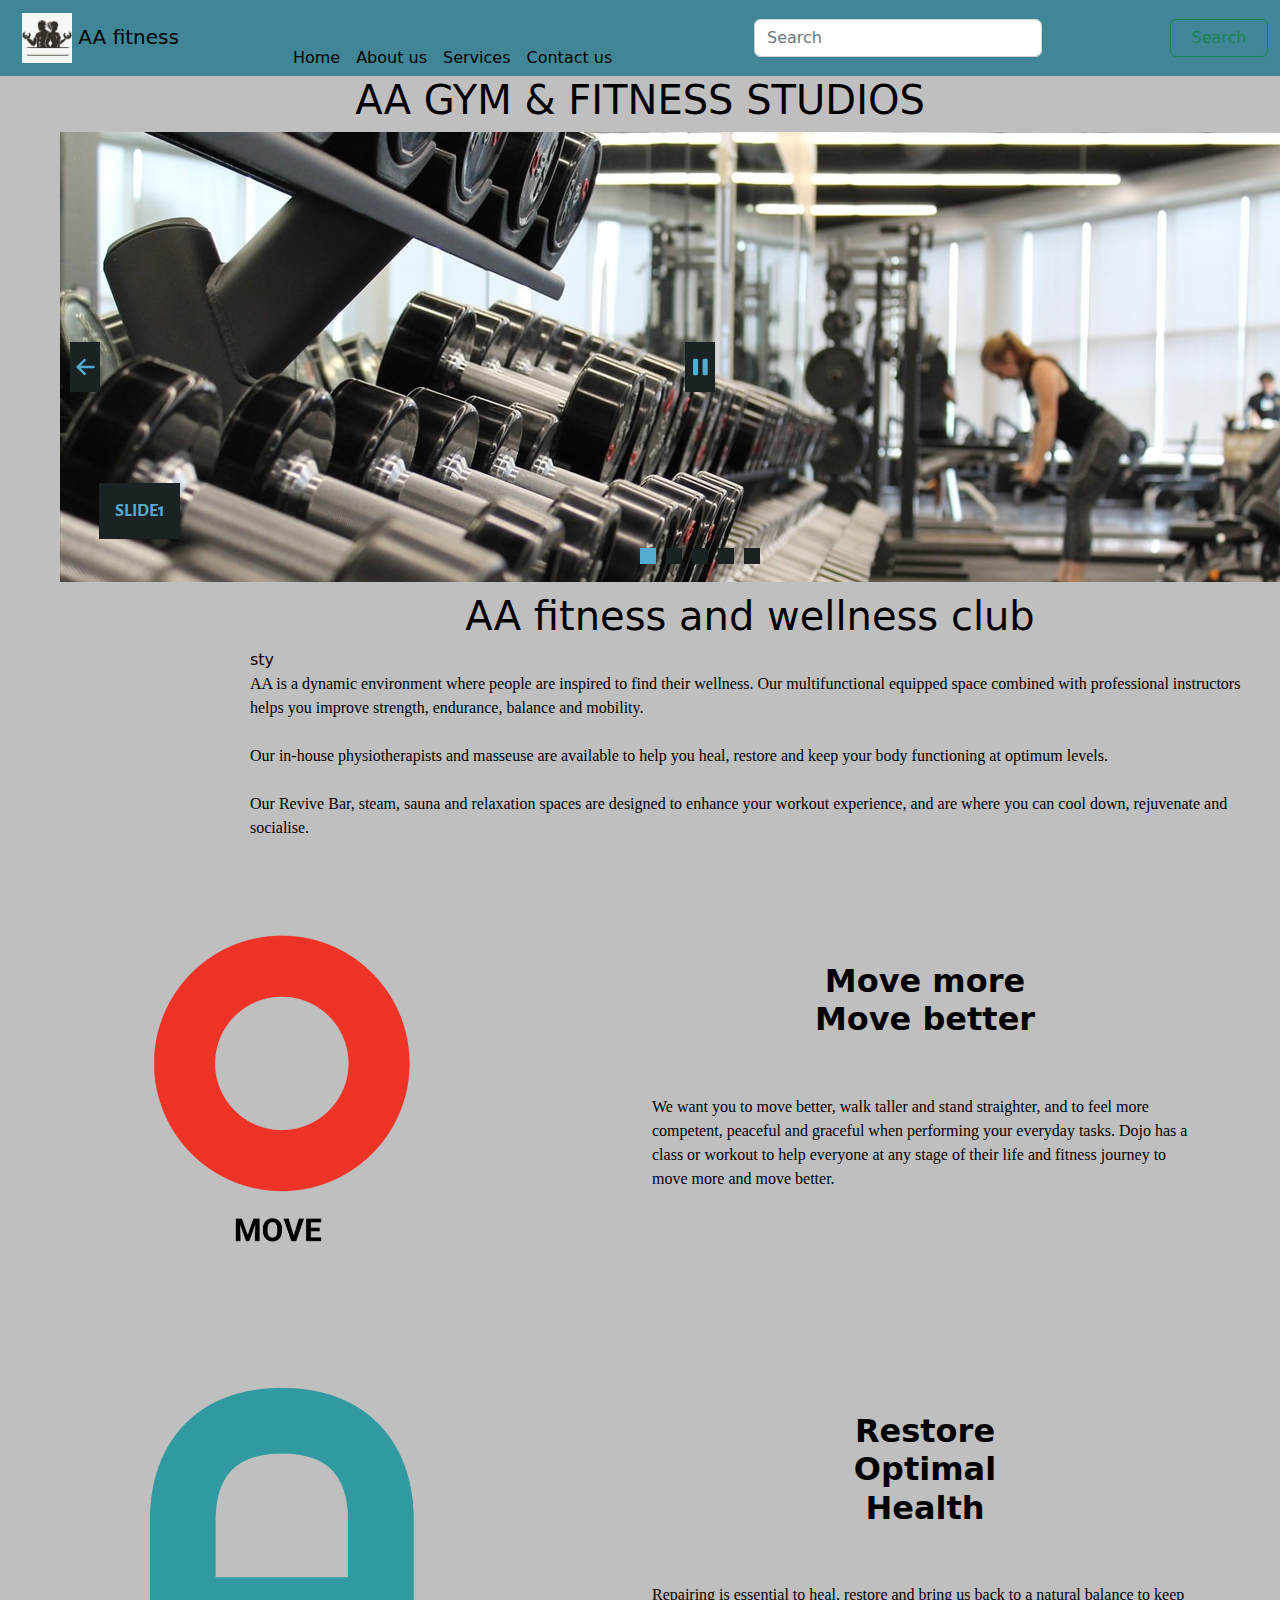
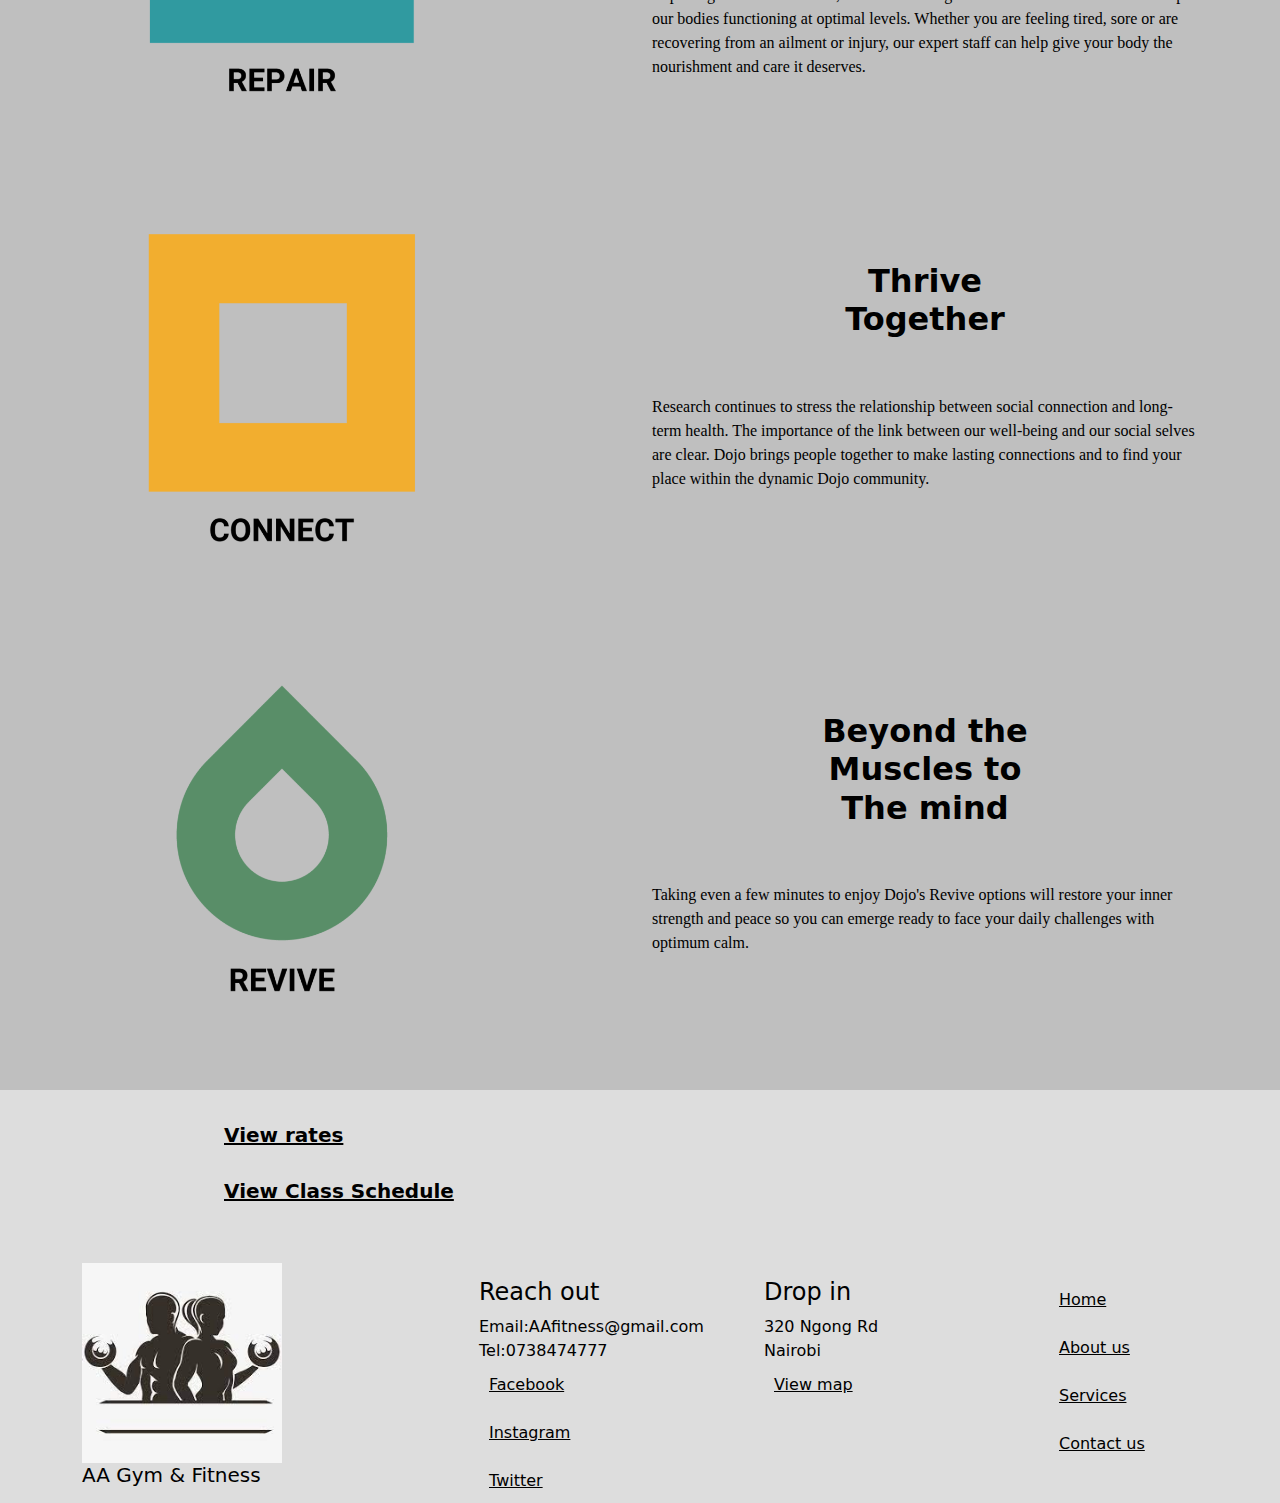
<file: index.html>
<!DOCTYPE html>
<html lang="en">
<head>
    <meta charset="UTF-8">
    <meta http-equiv="X-UA-Compatible" content="IE=edge">
    <meta name="viewport" content="width=device-width, initial-scale=1.0">
    <title>Uwezo</title>
    <link rel="stylesheet" href="css/style.css">
    <link rel="stylesheet" href="css/bootstrap.css"/>
    <link rel="stylesheet" type="text/css" href="engine1/style.css" />
    
    <script type="text/javascript" src="engine1/jquery.js"></script>
</head>
<body>
    <style>
        body{
            background-color:#bfbfbf;
            color:black;
        }
    </style>
    
    <div class="containerall">
        

        <nav class="navbar navbar-expand-lg navbar navbar-light" style="background-color: #408697 ;">
            <div class="container-fluid">
              <a class="navbar-brand" href="#">
                <img src="images/logo3.jfif"style="width: 50px;height: 50px;">
                AA fitness
              </a>
              <button class="navbar-toggler" type="button" data-bs-toggle="collapse" data-bs-target="#navbarSupportedContent" aria-controls="navbarSupportedContent" aria-expanded="false" aria-label="Toggle navigation">
                <span class="navbar-toggler-icon"></span>
              </button>
              <div class="collapse navbar-collapse" id="navbarSupportedContent">
                <ul class="navbar-nav me-auto mb-2 mb-lg-0">
                  <li class="nav-item">
                    <a class="nav-link" aria-current="page" href="index.html">Home</a>
                  </li>
                  <li class="nav-item">
                    <a class="nav-link" href="aboutus.html">About us</a>
                  </li>
                  <li class="nav-item">
                    <a class="nav-link" href="services.html">Services</a>
                  </li>
                  <li class="nav-item">
                    <a class="nav-link" href="contact.html">Contact us</a>
                  </li>
                  
                    <ul class="dropdown-menu" aria-labelledby="navbarDropdown">
                      <li><a class="dropdown-item" href="#">Action</a></li>
                      <li><a class="dropdown-item" href="#">Another action</a></li>
                      <li><hr class="dropdown-divider"></li>
                      <li><a class="dropdown-item" href="#">Something else here</a></li>
                    </ul>
                  </li>
                  
                </ul>
                <form class="d-flex">
                  <input class="form-control me-2" type="search" placeholder="Search" aria-label="Search">
                  <button class="btn btn-outline-success" type="submit">Search</button>
                </form>
              </div>
            </div>
          </nav>
       <div class="name">
        
           <h1>AA GYM & FITNESS STUDIOS</h1>

       </div>
        <div class="banner">
            <div id="wowslider-container1">
                <div class="ws_images"><ul>
                    <li><img src="data1/images/slide1.jpg" alt="slide1" title="slide1" id="wows1_0"/></li>
                    <li><img src="data1/images/slide2.jpg" alt="slide2" title="slide2" id="wows1_1"/></li>
                    <li><img src="data1/images/slide4.jpg" alt="slide4" title="slide4" id="wows1_2"/></li>
                    <li><a href="http://wowslider.net"><img src="data1/images/slide5.jpg" alt="jquery image slider" title="slide5" id="wows1_3"/></a></li>
                    <li><img src="data1/images/slide6.jpg" alt="slide6" title="slide6" id="wows1_4"/></li>
                </ul></div>
                <div class="ws_bullets"><div>
                    <a href="#" title="slide1"><span><img src="data1/tooltips/slide1.jpg" alt="slide1"/>1</span></a>
                    <a href="#" title="slide2"><span><img src="data1/tooltips/slide2.jpg" alt="slide2"/>2</span></a>
                    <a href="#" title="slide4"><span><img src="data1/tooltips/slide4.jpg" alt="slide4"/>3</span></a>
                    <a href="#" title="slide5"><span><img src="data1/tooltips/slide5.jpg" alt="slide5"/>4</span></a>
                    <a href="#" title="slide6"><span><img src="data1/tooltips/slide6.jpg" alt="slide6"/>5</span></a>
                </div></div><div class="ws_script" style="position:absolute;left:-99%"><a href="http://wowslider.net">wow slider</a> by WOWSlider.com v9.0</div>
                <div class="ws_shadow"></div>
                </div>	
                <script type="text/javascript" src="engine1/wowslider.js"></script>
                <script type="text/javascript" src="engine1/script.js"></script>
        </div>
        <div class="intro">
            <style>
                h1{
                    color: black;
                }
            </style>

            
                
            <h1>AA fitness and wellness club</h1> sty
            <p>AA is a dynamic environment where people are inspired to find their wellness. Our multifunctional equipped space combined with professional instructors helps you improve strength, endurance, balance and mobility.<br><br>

            Our in-house physiotherapists and masseuse are available to help you heal, restore and keep your body functioning at optimum levels.<br><br>
                    
             Our Revive Bar, steam, sauna and relaxation spaces are designed to enhance your workout experience, and are where you can cool down, rejuvenate and socialise.</p>    
                   

                
            
        </div>
        <div class="container">
            <style>
                h2{
                    color:black ;
                }
            </style>
            <div class="row">
                <div class="col-sm-6">
                    <img src="images/move.png"width="400px"; height="400px"
                    >
                </div>
                <div class="col-sm-6">
                    <br><br><br>
                    <h2><b>Move more</b><br> <b>Move better</b></h2><br><br>
                    <p>We want you to move better, walk taller and stand straighter, and to feel more competent, peaceful and graceful when performing your everyday tasks. Dojo has a class or workout to help everyone at any stage of their life and fitness journey to move more and move better.</p>
                </div>
                
            </div>
        </div>
        <div class="container">
            <div class="row">
                <div class="col-sm-6">
                    <img src="images/repair.png"width="400px";height="400px">
                </div>
                <div class="col-sm-6">
                    <br><br><br>
                    <h2><b>Restore</b><br><b>Optimal</b><br><b>Health</b><br></h2><br><br>
                    <p>Repairing is essential to heal, restore and bring us back to a natural balance to keep our bodies functioning at optimal levels. Whether you are feeling tired, sore or are recovering from an ailment or injury, our expert staff can help give your body the nourishment and care it deserves.</p>
                </div>
            </div>
        </div>
        <div class="container">
            <div class="row">
                <div class="col-sm-6">
                    <img src="images/connect.png"width="400px";height="400px">
                </div>
                <div class="col-sm-6">
                    <br><br><br>
                    <h2><b>Thrive</b><br><b>Together</b><br></h2><br><br>
                    <p>Research continues to stress the relationship between social connection and long-term health. The importance of the link between our well-being and our social selves are clear. Dojo brings people together to make lasting connections and to find your place within the dynamic Dojo community.</p>
                </div>
            </div>
        </div>
        <div class="container">
            <div class="row">
                <div class="col-sm-6">
                    <img src="images/revive.png"width="400px";height="400px">
                </div>
                <div class="col-sm-6">
                    <br><br><br>
                    <h2><b>Beyond the</b><br><b>Muscles to</b><br><b>The mind</b><br></h2><br><br>
                    <p>Taking even a few minutes to enjoy Dojo's Revive options will restore your inner strength and peace so you can emerge ready to face your daily challenges with optimum calm.</p>
                </div>
            </div>
        </div>
        
        
           
            



            

        </div>
        <div class="end">
            <div class="container links">
                <div class="row">
                    <div class="col-sm-12">
                        <ul>
                            <li class="link"><a href="rates.html"><li><h5><b>View rates</b></h5></li></a><br><br></li>
                            <li class="link"><a href="classes.html"><li><h5><b>View Class Schedule</b></h5></li></a></li>
                        </ul>
                    </div>
                    
    
                </div>
            </div>
           
            
            
                <div class="container footer">
                    <div class="row">
                        <div class="col-sm-3">
                            <img src="images/logo3.jfif" style="width: 200px;height:200px">
                            <h5>AA Gym & Fitness</h5>
                        </div>
                        <div class="col-sm-3">
                            
                            <ul>
                             <li><h4>Reach out</h4></li>   
                            <li>Email:AAfitness@gmail.com</li>
                            <li>Tel:0738474777</li>
                            <a href=""><li>Facebook</li></a><br><br><br>
                            <a href=""><li>Instagram</li></a><br><br>
                            <a href=""><li>Twitter</li></a>
                        </ul>
                        </div>
                        <div class="col-sm-3">
                            <ul>
                                <li><h4>Drop in</h4></li>

                                <li>320 Ngong Rd</li><br>
                                <li>Nairobi</li><br>
                                <a href=""><li>View map</li></a>
                            </ul>
                        </div>
                        <div class="col-sm-3">
                            <ul>
                                <a href="index.html"><li>Home</li></a><br><br>
                            <a href="aboutus.html"><li>About us</li></a><br><br>
                            <a href="services.html"><li>Services</li></a><br><br>
                            <a href="contact.html"><li>Contact us</li></a>
                            </ul>
                            
                        </div>
                       
                        
                    </div>
                </div>
                </div>   

        
        
        
       
        
    </div>
</body>
</html>
</file>
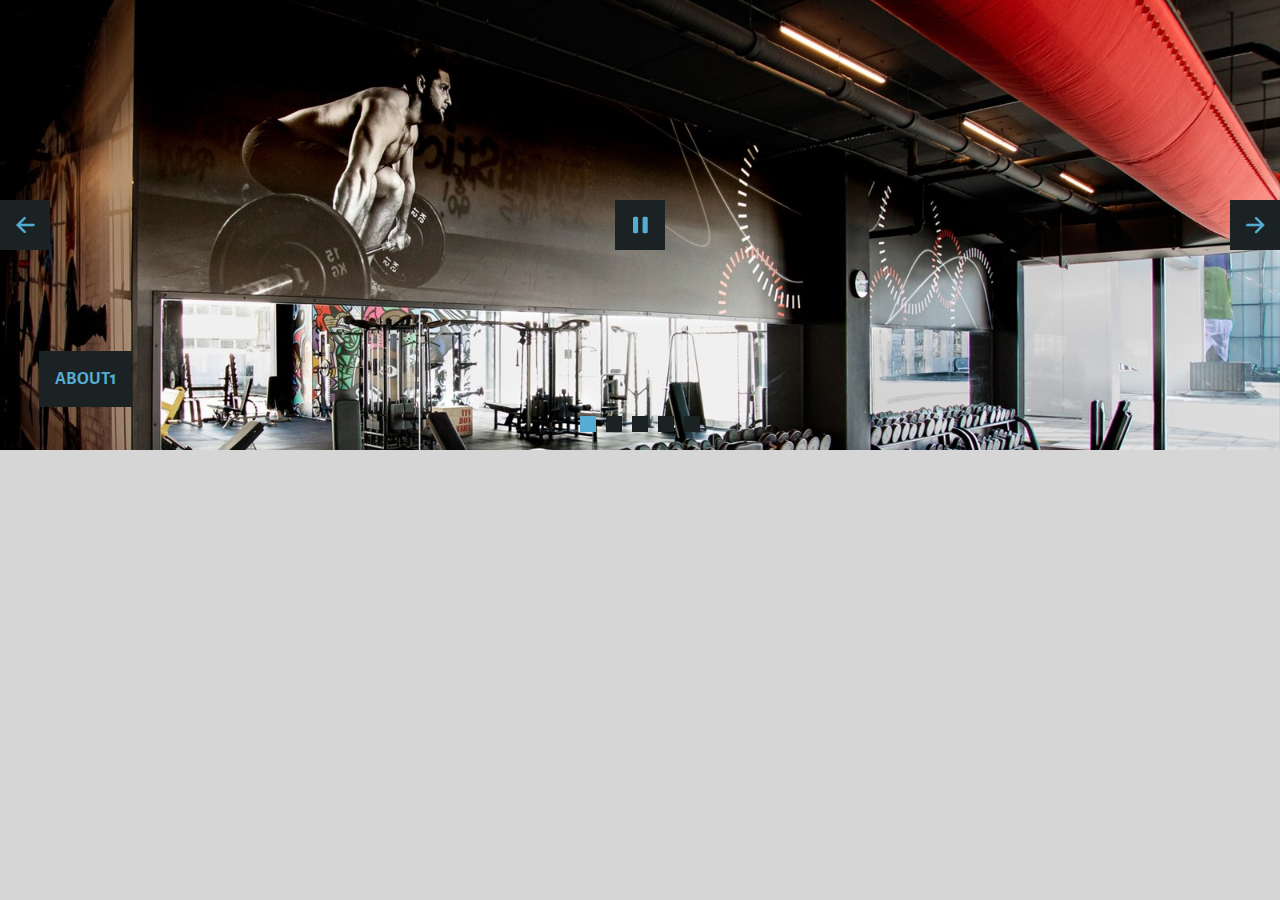
<file: aboutslider.html>
<!DOCTYPE html>
<html>
<head>
	<title>Carousel jquery</title>
	<meta http-equiv="content-type" content="text/html; charset=utf-8" />
	<meta name="description" content="Made with WOW Slider - Create beautiful, responsive image sliders in a few clicks. Awesome skins and animations. Carousel jquery" />
	
	<!-- Start WOWSlider.com HEAD section --> <!-- add to the <head> of your page -->
	<link rel="stylesheet" type="text/css" href="engine1/style.css" />
	<script type="text/javascript" src="engine1/jquery.js"></script>
	<!-- End WOWSlider.com HEAD section -->

</head>
<body style="background-color:#d6d6d6;margin:0">
	
	<!-- Start WOWSlider.com BODY section --> <!-- add to the <body> of your page -->
	<div id="wowslider-container1">
	<div class="ws_images"><ul>
		<li><img src="data1/images/about1.jpg" alt="about1" title="about1" id="wows1_0"/></li>
		<li><img src="data1/images/about2.jpg" alt="about2" title="about2" id="wows1_1"/></li>
		<li><img src="data1/images/image4.jpg" alt="image4" title="image4" id="wows1_2"/></li>
		<li><a href="http://wowslider.net"><img src="data1/images/image5.jpg" alt="responsive slider" title="image5" id="wows1_3"/></a></li>
		<li><img src="data1/images/image6.jpg" alt="image6" title="image6" id="wows1_4"/></li>
	</ul></div>
	<div class="ws_bullets"><div>
		<a href="#" title="about1"><span><img src="data1/tooltips/about1.jpg" alt="about1"/>1</span></a>
		<a href="#" title="about2"><span><img src="data1/tooltips/about2.jpg" alt="about2"/>2</span></a>
		<a href="#" title="image4"><span><img src="data1/tooltips/image4.jpg" alt="image4"/>3</span></a>
		<a href="#" title="image5"><span><img src="data1/tooltips/image5.jpg" alt="image5"/>4</span></a>
		<a href="#" title="image6"><span><img src="data1/tooltips/image6.jpg" alt="image6"/>5</span></a>
	</div></div><div class="ws_script" style="position:absolute;left:-99%"><a href="http://wowslider.net">carousel jquery</a> by WOWSlider.com v9.0</div>
	<div class="ws_shadow"></div>
	</div>	
	<script type="text/javascript" src="engine1/wowslider.js"></script>
	<script type="text/javascript" src="engine1/script.js"></script>
	<!-- End WOWSlider.com BODY section -->

</body>
</html>
</file>
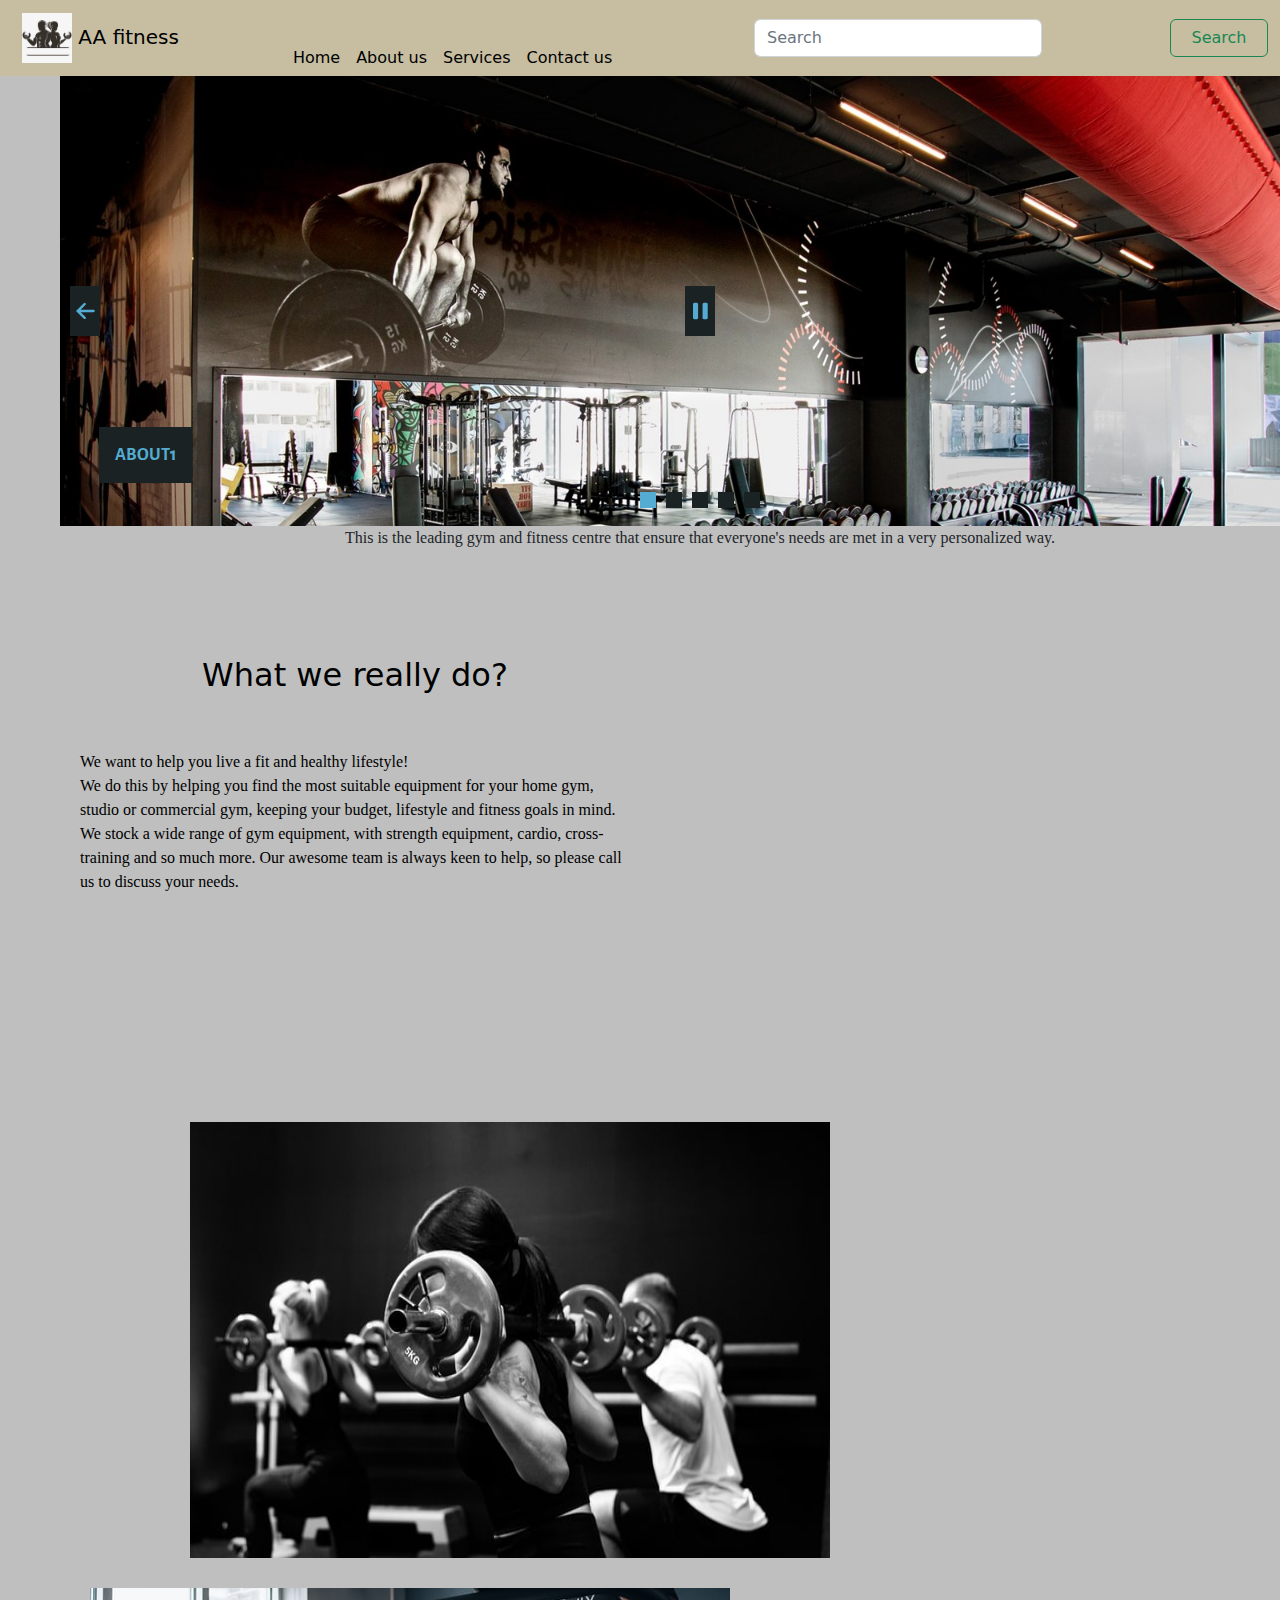
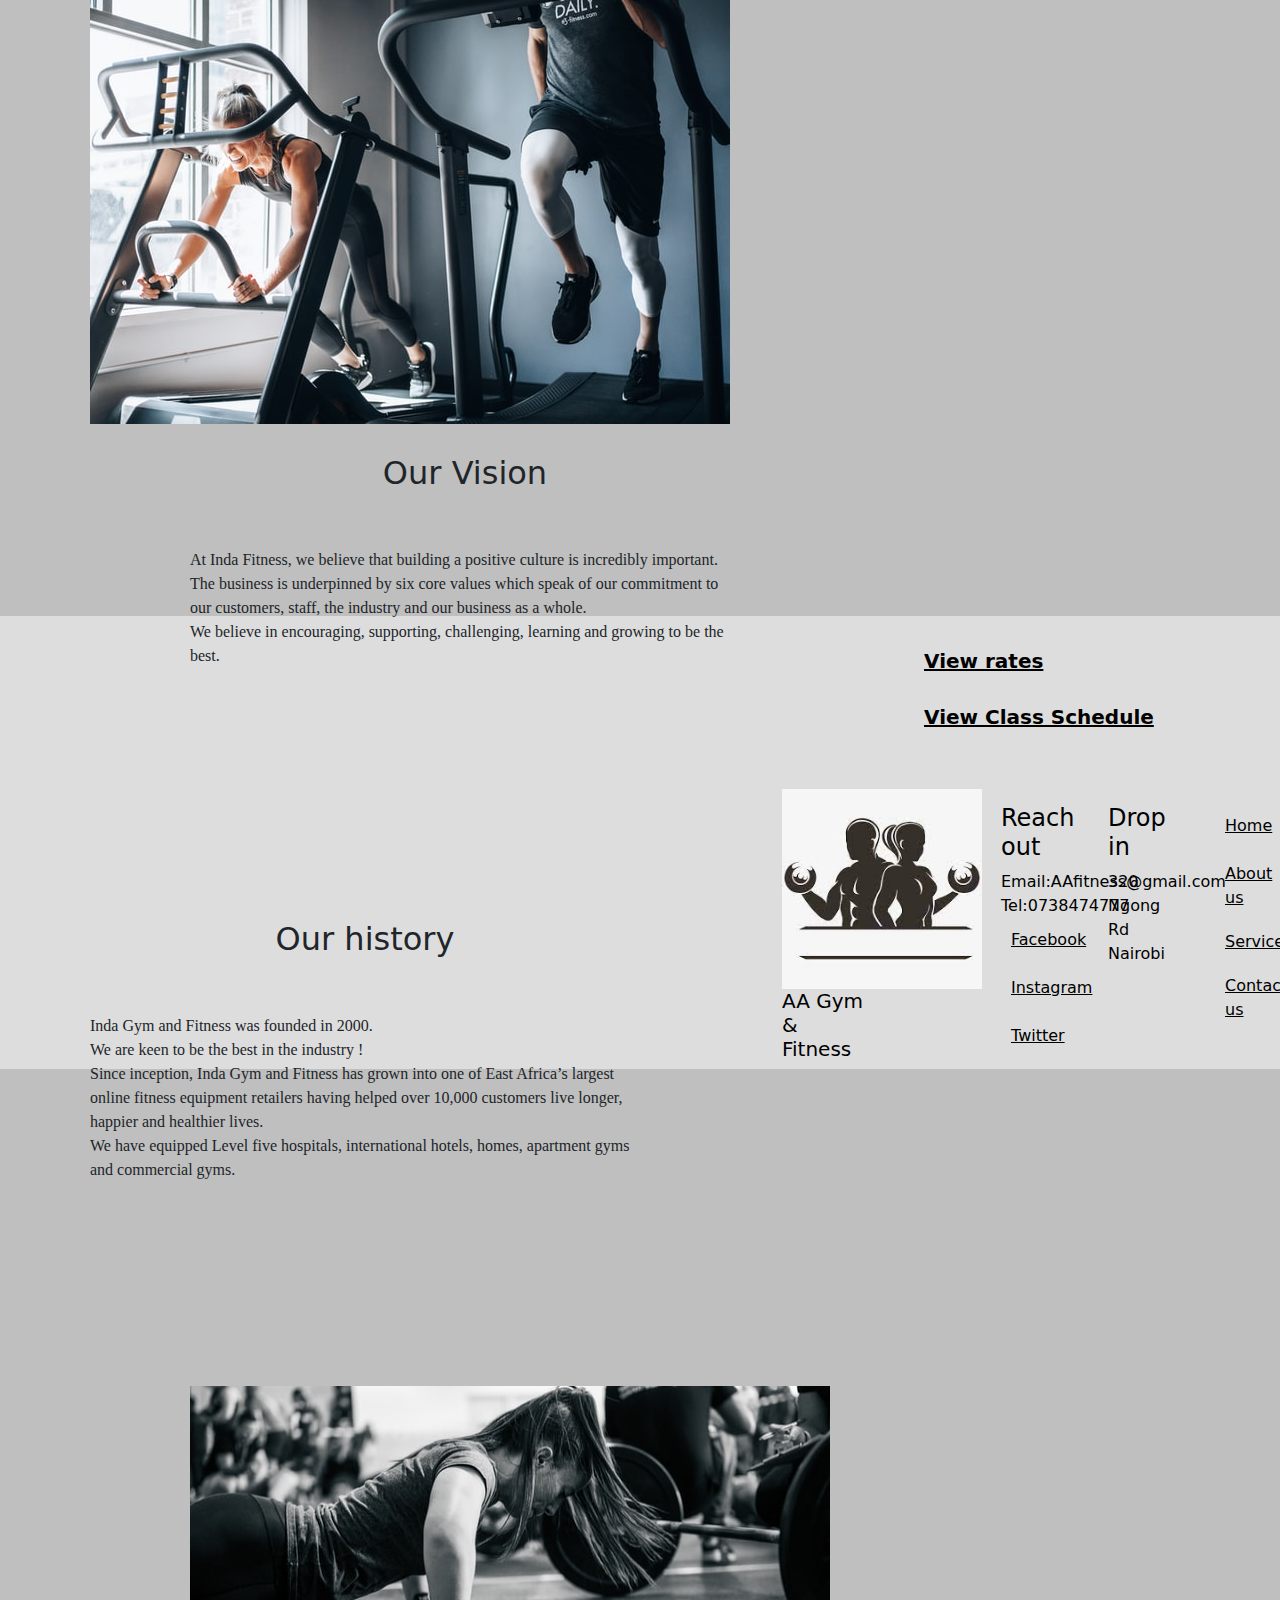
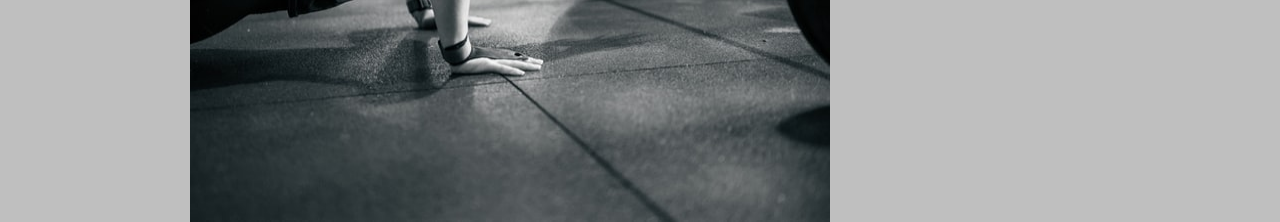
<file: aboutus.html>
<!DOCTYPE html>
<html lang="en">
<head>
    <meta charset="UTF-8">
    <meta http-equiv="X-UA-Compatible" content="IE=edge">
    <meta name="viewport" content="width=device-width, initial-scale=1.0">
    <title>Uwezo</title>
    <link rel="stylesheet" href="css/style.css">
    <link rel="stylesheet" href="css/bootstrap.css"/>
    <link rel="stylesheet" type="text/css" href="engine1/style.css" />
	<script type="text/javascript" src="engine1/jquery.js"></script>
</head>
<body>
    <style>
        body{
            background-color: #BFBFBF;
        }
    </style>
    <div class="containerall">
       
        <nav class="navbar navbar-expand-lg navbar navbar-dark" style="background-color: #C7BEA2 ;">
            <div class="container-fluid">
              <a class="navbar-brand" href="#">
                <img src="images/logo3.jfif"style="width: 50px;height: 50px;">
                AA fitness
              </a>
              <button class="navbar-toggler" type="button" data-bs-toggle="collapse" data-bs-target="#navbarSupportedContent" aria-controls="navbarSupportedContent" aria-expanded="false" aria-label="Toggle navigation">
                <span class="navbar-toggler-icon"></span>
              </button>
              <div class="collapse navbar-collapse" id="navbarSupportedContent">
                <ul class="navbar-nav me-auto mb-2 mb-lg-0">
                  <li class="nav-item">
                    <a class="nav-link" aria-current="page" href="index.html">Home</a>
                  </li>
                  <li class="nav-item">
                    <a class="nav-link" href="aboutus.html">About us</a>
                  </li>
                  <li class="nav-item">
                    <a class="nav-link" href="services.html">Services</a>
                  </li>
                  <li class="nav-item">
                    <a class="nav-link" href="contact.html">Contact us</a>
                  </li>
                  
                    <ul class="dropdown-menu" aria-labelledby="navbarDropdown">
                      <li><a class="dropdown-item" href="#">Action</a></li>
                      <li><a class="dropdown-item" href="#">Another action</a></li>
                      <li><hr class="dropdown-divider"></li>
                      <li><a class="dropdown-item" href="#">Something else here</a></li>
                    </ul>
                  </li>
                  
                </ul>
                <form class="d-flex">
                  <input class="form-control me-2" type="search" placeholder="Search" aria-label="Search">
                  <button class="btn btn-outline-success" type="submit">Search</button>
                </form>
              </div>
            </div>
          </nav>
        
        <div class="banner">
            <div id="wowslider-container1">
                <div class="ws_images"><ul>
                    <li><img src="data1/images/about1.jpg" alt="about1" title="about1" id="wows1_0"/></li>
                    <li><img src="data1/images/about2.jpg" alt="about2" title="about2" id="wows1_1"/></li>
                    <li><img src="data1/images/image4.jpg" alt="image4" title="image4" id="wows1_2"/></li>
                    <li><a href="http://wowslider.net"><img src="data1/images/image5.jpg" alt="responsive slider" title="image5" id="wows1_3"/></a></li>
                    <li><img src="data1/images/image6.jpg" alt="image6" title="image6" id="wows1_4"/></li>
                </ul></div>
                <div class="ws_bullets"><div>
                    <a href="#" title="about1"><span><img src="data1/tooltips/about1.jpg" alt="about1"/>1</span></a>
                    <a href="#" title="about2"><span><img src="data1/tooltips/about2.jpg" alt="about2"/>2</span></a>
                    <a href="#" title="image4"><span><img src="data1/tooltips/image4.jpg" alt="image4"/>3</span></a>
                    <a href="#" title="image5"><span><img src="data1/tooltips/image5.jpg" alt="image5"/>4</span></a>
                    <a href="#" title="image6"><span><img src="data1/tooltips/image6.jpg" alt="image6"/>5</span></a>
                </div></div><div class="ws_script" style="position:absolute;left:-99%"><a href="http://wowslider.net">carousel jquery</a> by WOWSlider.com v9.0</div>
                <div class="ws_shadow"></div>
                </div>	
                <script type="text/javascript" src="engine1/wowslider.js"></script>
                <script type="text/javascript" src="engine1/script.js"></script>
                <p>This is the leading gym and fitness centre that ensure that everyone's needs are met in a very personalized way.</p>
        </div>
        <div class="section1">
            <div class="p1">
                <h2>What we really do?</h2></br></br>
                <p>We want to help you live a fit and healthy lifestyle!</br> We do this by helping you find the most suitable equipment for your home gym, studio or commercial gym, keeping your budget, lifestyle and fitness goals in mind.</br>

                    We stock a wide range of gym equipment, with strength equipment, cardio, cross-training and so much more. Our awesome team is always keen to help, so please call us to discuss your needs.</p>

            </div>
            <div class="show1">
                <img src="images/image10.jpg" width="640px"height="436px">
                
            </div>
        </div>
        <div class="section2">
            <div class="show2">
                <img src="images/image11.jpg"/>
                
                
            </div>

            <div class="p2">
                <h2>Our Vision</h2></br></br>
                <p>At Inda Fitness, we believe that building a positive culture is incredibly important. The business is underpinned by six core values which speak of our commitment to our customers, staff, the industry and our business as a whole.</br>

                    We believe in encouraging, supporting, challenging, learning and growing to be the best.</p>
            </div>
                        
        </div>
        <div class="section3">
            <div class="p3">
                <h2>Our history</h2></br></br>
                <p>Inda Gym and Fitness was founded in 2000.</br>

                    We are keen to be the best in the industry !</br>
                    
                    Since inception, Inda Gym and Fitness has grown into one of East Africa’s largest online fitness equipment retailers having helped over 10,000 customers live longer, happier and healthier lives.</br>
                    
                    We have equipped Level five hospitals, international hotels, homes, apartment gyms and commercial gyms.</p>
            </div>
            <div class="show3">
                <img src="images/image12.jpg" width="640px"height="436px">
                
            </div>
            
        </div>
        <div class="end">
            <div class="container links">
                <div class="row">
                    <div class="col-sm-12">
                        <ul>
                            <li><a href="rates.html"><li><h5><b>View rates</b></h5></li></a><br><br></li>
                            <li><a href="classes.html"><li><h5><b>View Class Schedule</b></h5></li></a></li>
                        </ul>
                    </div>
                    
    
                </div>
            </div>
           
            
            
                <div class="container footer">
                    <div class="row">
                        <div class="col-sm-3">
                            <img src="images/logo3.jfif"style="width: 200px;height:200px">
                            <h5>AA Gym & Fitness</h5>
                        </div>
                        <div class="col-sm-3">
                            
                            <ul>
                             <li><h4>Reach out</h4></li>   
                            <li>Email:AAfitness@gmail.com</li>
                            <li>Tel:0738474777</li>
                            <a href=""><li>Facebook</li></a><br><br><br>
                            <a href=""><li>Instagram</li></a><br><br>
                            <a href=""><li>Twitter</li></a>
                        </ul>
                        </div>
                        <div class="col-sm-3">
                            <ul>
                                <li><h4>Drop in</h4></li>
                                <li>320 Ngong Rd</li>
                                <li>Nairobi</li>
                            </ul>
                        </div>
                        <div class="col-sm-3">
                            <ul>
                                <a href="index.html"><li>Home</li></a><br><br>
                            <a href="aboutus.html"><li>About us</li></a><br><br>
                            <a href="services.html"><li>Services</li></a><br><br>
                            <a href="contact.html"><li>Contact us</li></a>
                            </ul>
                            
                        </div>
                       
                        
                    </div>
                </div>
                </div>   
        </div>
        

       
        
    </div>
    
    
</body>
</html>
</file>
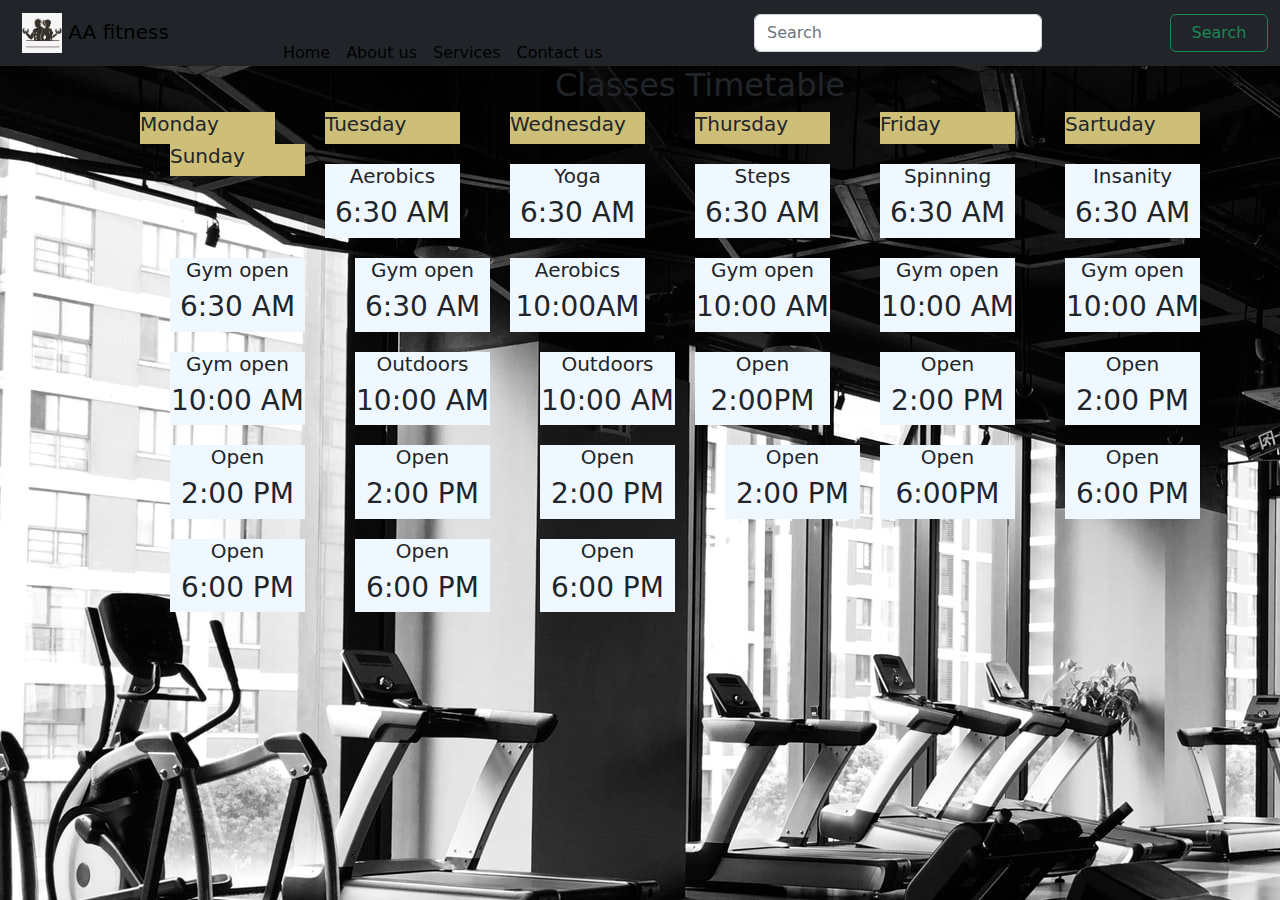
<file: classes.html>
<!DOCTYPE html>
<html lang="en">
<head>
    <meta charset="UTF-8">
    <meta http-equiv="X-UA-Compatible" content="IE=edge">
    <meta name="viewport" content="width=device-width, initial-scale=1.0">
    <title>Document</title>
    <link rel="stylesheet" href="css/style.css">
    <link rel="stylesheet" href="css/bootstrap.css"/>
</head>
<body>
    <style>
        body{
            background-image: url(images/background.jpg);
        }
    </style>
    <nav class="navbar navbar-expand-lg navbar navbar-dark bg-dark">
        <div class="container-fluid">
          <a class="navbar-brand" href="#">
            <img src="images/logo3.jfif"style="width: 40px;height: 40px;">
            AA fitness
          </a>
          <button class="navbar-toggler" type="button" data-bs-toggle="collapse" data-bs-target="#navbarSupportedContent" aria-controls="navbarSupportedContent" aria-expanded="false" aria-label="Toggle navigation">
            <span class="navbar-toggler-icon"></span>
          </button>
          <div class="collapse navbar-collapse" id="navbarSupportedContent">
            <ul class="navbar-nav me-auto mb-2 mb-lg-0">
              <li class="nav-item">
                <a class="nav-link" aria-current="page" href="index.html">Home</a>
              </li>
              <li class="nav-item">
                <a class="nav-link" href="aboutus.html">About us</a>
              </li>
              <li class="nav-item">
                <a class="nav-link" href="services.html">Services</a>
              </li>
              <li class="nav-item">
                <a class="nav-link" href="contact.html">Contact us</a>
              </li>
              
                <ul class="dropdown-menu" aria-labelledby="navbarDropdown">
                  <li><a class="dropdown-item" href="#">Action</a></li>
                  <li><a class="dropdown-item" href="#">Another action</a></li>
                  <li><hr class="dropdown-divider"></li>
                  <li><a class="dropdown-item" href="#">Something else here</a></li>
                </ul>
              </li>
              
            </ul>
            <form class="d-flex">
              <input class="form-control me-2" type="search" placeholder="Search" aria-label="Search">
              <button class="btn btn-outline-success" type="submit">Search</button>
            </form>
          </div>
        </div>
      </nav>
    <div class="part2">
        <h2>Classes Timetable</h2>
        <div class="day1">
            <h5>Monday</h5>

        </div>
        <div class="day2">
            <h5>Tuesday</h5>
        </div>
        
        <div class="day2">
            <h5>Wednesday</h5>
        </div>
        <div class="day2">
            <h5>Thursday</h5>
        </div>
        <div class="day2">
            <h5>Friday</h5>
        </div>
        <div class="day2">
            <h5>Sartuday</h5>
        </div>
        <div class="day2">
            <h5>Sunday</h5>
        </div>
        



    </div>
    <div class="part3">
        
        <div class="row1">
            <div class="time1">
                <h5>Aerobics</h5>
                <h3>6:30 AM</h3>
            </div>
            <div class="time2">
                <h5>Yoga</h5>
                <h3>6:30 AM</h3>
            </div>
            <div class="time2">
                <h5>Steps</h5>
                <h3>6:30 AM</h3>
            </div>
            <div class="time2">
                <h5>Spinning</h5>
                <h3>6:30 AM</h3>
            </div>
            <div class="time2">
                <h5>Insanity</h5>
                <h3>6:30 AM</h3>
            </div>
            <div class="time2">
                <h5>Gym open</h5>
                <h3>6:30 AM</h3>
            </div>
            <div class="time2">
                <h5>Gym open</h5>
                <h3>6:30 AM</h3>
            </div>
            <div class="time1">
                <h5>Aerobics</h5>
                <h3>10:00AM</h3>
            </div>
            <div class="time2">
                <h5>Gym open</h5>
                <h3>10:00 AM</h3>
            </div>
            <div class="time2">
                <h5>Gym open</h5>
                <h3>10:00 AM</h3>
            </div>
            <div class="time2">
                <h5>Gym open</h5>
                <h3>10:00 AM</h3>
            </div>
            <div class="time2">
                <h5>Gym open</h5>
                <h3>10:00 AM</h3>
            </div>
            <div class="time2">
                <h5>Outdoors</h5>
                <h3>10:00 AM</h3>
            </div>
            <div class="time2">
                <h5>Outdoors</h5>
                <h3>10:00 AM</h3>
            </div>
            <div class="time1">
                <h5>Open</h5>
                <h3>2:00PM</h3>
            </div>
            <div class="time2">
                <h5>Open</h5>
                <h3>2:00 PM</h3>
            </div>
            <div class="time2">
                <h5>Open</h5>
                <h3>2:00 PM</h3>
            </div>
            <div class="time2">
                <h5>Open</h5>
                <h3>2:00 PM</h3>
            </div>
            <div class="time2">
                <h5>Open</h5>
                <h3>2:00 PM</h3>
            </div>
            <div class="time2">
                <h5>Open</h5>
                <h3>2:00 PM</h3>
            </div>
            <div class="time2">
                <h5>Open</h5>
                <h3>2:00 PM</h3>
            </div>
            <div class="time1">
                <h5>Open</h5>
                <h3>6:00PM</h3>
            </div>
            <div class="time2">
                <h5>Open</h5>
                <h3>6:00 PM</h3>
            </div>
            <div class="time2">
                <h5>Open</h5>
                <h3>6:00 PM</h3>
            </div><div class="time2">
                <h5>Open</h5>
                <h3>6:00 PM</h3>
            </div><div class="time2">
                <h5>Open</h5>
                <h3>6:00 PM</h3>
            </div>




        </div>
    
</body>
</html>
</file>
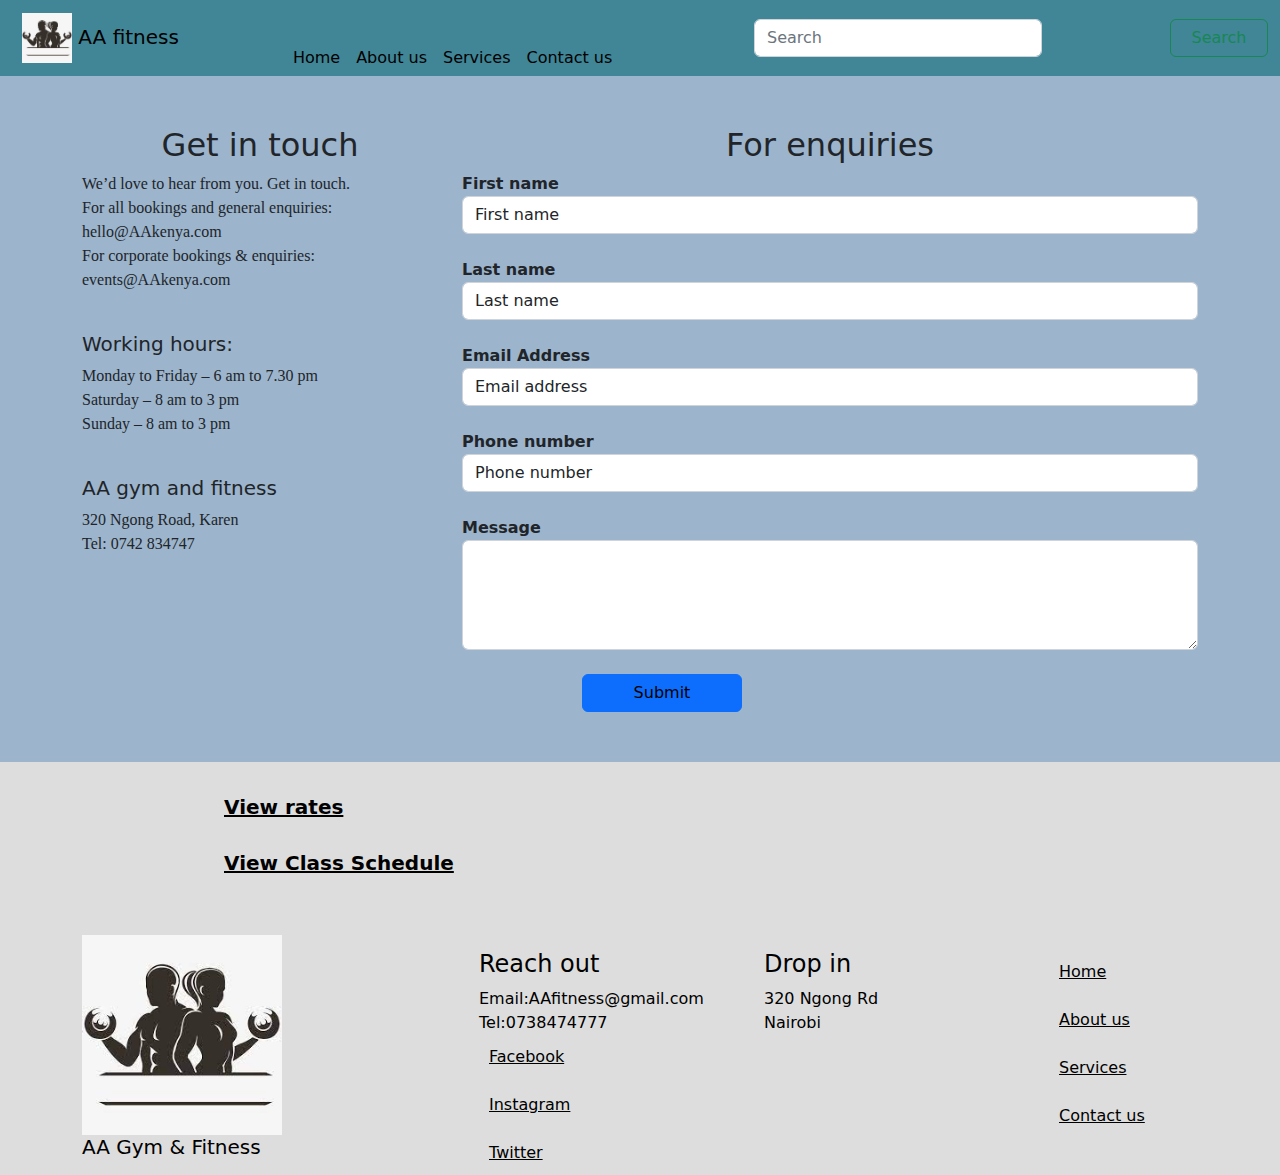
<file: contact.html>
<!DOCTYPE html>
<html lang="en">
<head>
    <meta charset="UTF-8">
    <meta http-equiv="X-UA-Compatible" content="IE=edge">
    <meta name="viewport" content="width=device-width, initial-scale=1.0">
    <title>Uwezo</title>
    <link rel="stylesheet" href="css/style.css">
    <link rel="stylesheet" href="css/bootstrap.css"/>
</head>
<body>
    <style>
        body{
            background-color: #9CB4CC;
        }
    </style>
    
    <nav class="navbar navbar-expand-lg navbar navbar-dark " style="background-color: #408697 ;">
        <div class="container-fluid">
          <a class="navbar-brand" href="#">
            <img src="images/logo3.jfif"style="width: 50px;height: 50px;">
            AA fitness
          </a>
          <button class="navbar-toggler" type="button" data-bs-toggle="collapse" data-bs-target="#navbarSupportedContent" aria-controls="navbarSupportedContent" aria-expanded="false" aria-label="Toggle navigation">
            <span class="navbar-toggler-icon"></span>
          </button>
          <div class="collapse navbar-collapse" id="navbarSupportedContent">
            <ul class="navbar-nav me-auto mb-2 mb-lg-0">
              <li class="nav-item">
                <a class="nav-link" aria-current="page" href="index.html">Home</a>
              </li>
              <li class="nav-item">
                <a class="nav-link" href="aboutus.html">About us</a>
              </li>
              <li class="nav-item">
                <a class="nav-link" href="services.html">Services</a>
              </li>
              <li class="nav-item">
                <a class="nav-link" href="contact.html">Contact us</a>
              </li>
              
                <ul class="dropdown-menu" aria-labelledby="navbarDropdown">
                  <li><a class="dropdown-item" href="#">Action</a></li>
                  <li><a class="dropdown-item" href="#">Another action</a></li>
                  <li><hr class="dropdown-divider"></li>
                  <li><a class="dropdown-item" href="#">Something else here</a></li>
                </ul>
              </li>
              
            </ul>
            <form class="d-flex">
              <input class="form-control me-2" type="search" placeholder="Search" aria-label="Search">
              <button class="btn btn-outline-success" type="submit">Search</button>
            </form>
          </div>
        </div>
      </nav>
    <div class="container">
        <div class="row">
            <div class="col-sm-4">
                <h2>Get in touch</h2>
                <p>We’d love to hear from you. Get in touch.<br>          

                    For all bookings and general enquiries:<br>
                    hello@AAkenya.com<br>
                    
                    For corporate bookings & enquiries:<br>
                    events@AAkenya.com</p><br>
                    <h5>Working hours:</h5>
                    <p>Monday to Friday – 6 am to 7.30 pm<br>
                        Saturday – 8 am to 3 pm<br>
                        Sunday – 8 am to 3 pm</p><br>
                    <h5>AA gym and fitness</h5> 
                    <p>320 Ngong Road, Karen<br>
                        Tel: 0742 834747</p><br> 



            </div>
            <div class="col-sm-8">
                <h2>For enquiries</h2>
                <label for class="First name"><b>First name</b></label>
                <input type="text" value="First name"  class="form-control " /></br>
                <label for class="First name"><b>Last name</b></label>
                <input type="text" value="Last name" class="form-control "/></br>
                <label for class="First name"><b>Email Address</b></label>
                <input type="text" value="Email address" class="form-control " /></br>
                <label for class="First name"><b>Phone number</b></label>
                <input type="text" value="Phone number" class="form-control " /></br>
                
                <div class="form-group">
                    <label for="First name"><b>Message</b></label>
                    <textarea class="form-control" id="exampleFormControlTextarea1" rows="4"></textarea>
                  </div><br>
               
                <a class="btn btn-primary" href=""role="button">Submit</a><br>     
            </div>
            
           
            
           
 
            
        </div>
    </div>
    <div class="end">
        <div class="container links">
            <div class="row">
                <div class="col-sm-12">
                    <ul>
                        <li><a href="rates.html"><li><h5><b>View rates</b></h5></li></a><br><br></li>
                        <li><a href="classes.html"><li><h5><b>View Class Schedule</b></h5></li></a></li>
                    </ul>
                </div>
                

            </div>
        </div>
       
        
        
            <div class="container footer">
                <div class="row">
                    <div class="col-sm-3">
                        <img src="images/logo3.jfif"style="width: 200px;height:200px">
                        <h5>AA Gym & Fitness</h5>
                    </div>
                    <div class="col-sm-3">
                        
                        <ul>
                         <li><h4>Reach out</h4></li>   
                        <li>Email:AAfitness@gmail.com</li>
                        <li>Tel:0738474777</li>
                        <a href=""><li>Facebook</li></a><br><br><br>
                            <a href=""><li>Instagram</li></a><br><br>
                            <a href=""><li>Twitter</li></a>
                    </ul>
                    </div>
                    <div class="col-sm-3">
                        <ul>
                            <li><h4>Drop in</h4></li>
                            <li>320 Ngong Rd</li>
                            <li>Nairobi</li>
                        </ul>
                    </div>
                    <div class="col-sm-3">
                        <ul>
                            <a href="index.html"><li>Home</li></a><br><br>
                        <a href="aboutus.html"><li>About us</li></a><br><br>
                        <a href="services.html"><li>Services</li></a><br><br>
                        <a href="contact.html"><li>Contact us</li></a>
                        </ul>
                        
                    </div>
                   
                    
                </div>
            </div>
            </div>   
    </div>
    
</body>
</html>
<!--div class="box1">
    <h3>EASY payment PLAN</h3>
    <p>no prior commitment, PAY AS YOU GO - daily, weekly, monthly or long term</p>
</div>
<div class="box2">
    <h3>FRIENDLY Club</h3>
    <p>equiped gym, spacious studio, fitness activities and super friendly staff</p>
</div>
<div class="box3">
    <h3>LOOK good - FEEL good</h3>
    <p>all you have to do is show up, urban fitness will take care of the rest</p>
</div>
</file>
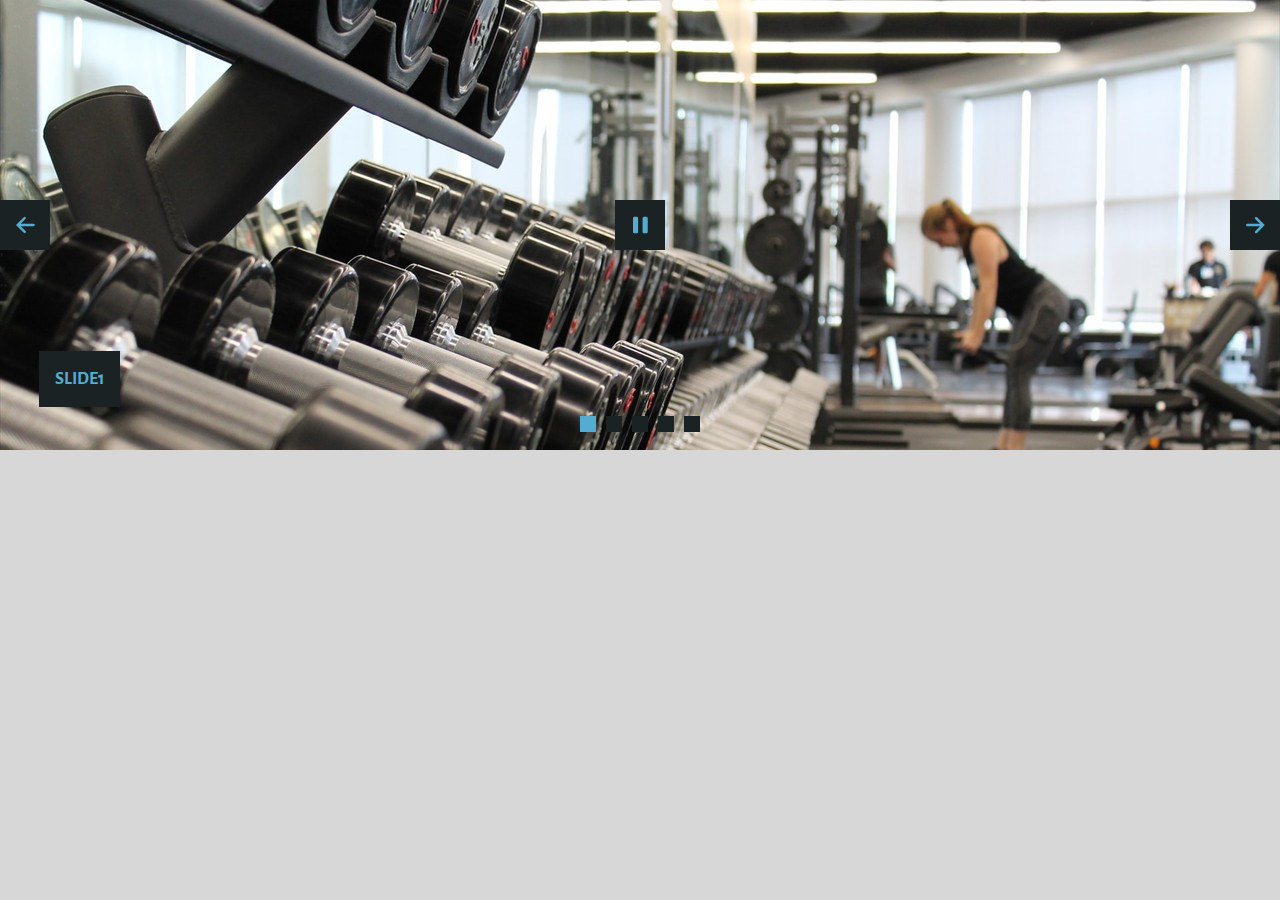
<file: Myslider.html>
<!DOCTYPE html>
<html>
<head>
	<title>Wow slider</title>
	<meta http-equiv="content-type" content="text/html; charset=utf-8" />
	<meta name="description" content="Made with WOW Slider - Create beautiful, responsive image sliders in a few clicks. Awesome skins and animations. Wow slider" />
	
	<!-- Start WOWSlider.com HEAD section --> <!-- add to the <head> of your page -->
	<link rel="stylesheet" type="text/css" href="engine1/style.css" />
	<script type="text/javascript" src="engine1/jquery.js"></script>
	<!-- End WOWSlider.com HEAD section -->

</head>
<body style="background-color:#d7d7d7;margin:auto">
	
	<!-- Start WOWSlider.com BODY section --> <!-- add to the <body> of your page -->
	<div id="wowslider-container1">
	<div class="ws_images"><ul>
		<li><img src="data1/images/slide1.jpg" alt="slide1" title="slide1" id="wows1_0"/></li>
		<li><img src="data1/images/slide2.jpg" alt="slide2" title="slide2" id="wows1_1"/></li>
		<li><img src="data1/images/slide4.jpg" alt="slide4" title="slide4" id="wows1_2"/></li>
		<li><a href="http://wowslider.net"><img src="data1/images/slide5.jpg" alt="jquery image slider" title="slide5" id="wows1_3"/></a></li>
		<li><img src="data1/images/slide6.jpg" alt="slide6" title="slide6" id="wows1_4"/></li>
	</ul></div>
	<div class="ws_bullets"><div>
		<a href="#" title="slide1"><span><img src="data1/tooltips/slide1.jpg" alt="slide1"/>1</span></a>
		<a href="#" title="slide2"><span><img src="data1/tooltips/slide2.jpg" alt="slide2"/>2</span></a>
		<a href="#" title="slide4"><span><img src="data1/tooltips/slide4.jpg" alt="slide4"/>3</span></a>
		<a href="#" title="slide5"><span><img src="data1/tooltips/slide5.jpg" alt="slide5"/>4</span></a>
		<a href="#" title="slide6"><span><img src="data1/tooltips/slide6.jpg" alt="slide6"/>5</span></a>
	</div></div><div class="ws_script" style="position:absolute;left:-99%"><a href="http://wowslider.net">wow slider</a> by WOWSlider.com v9.0</div>
	<div class="ws_shadow"></div>
	</div>	
	<script type="text/javascript" src="engine1/wowslider.js"></script>
	<script type="text/javascript" src="engine1/script.js"></script>
	<!-- End WOWSlider.com BODY section -->

</body>
</html>
</file>
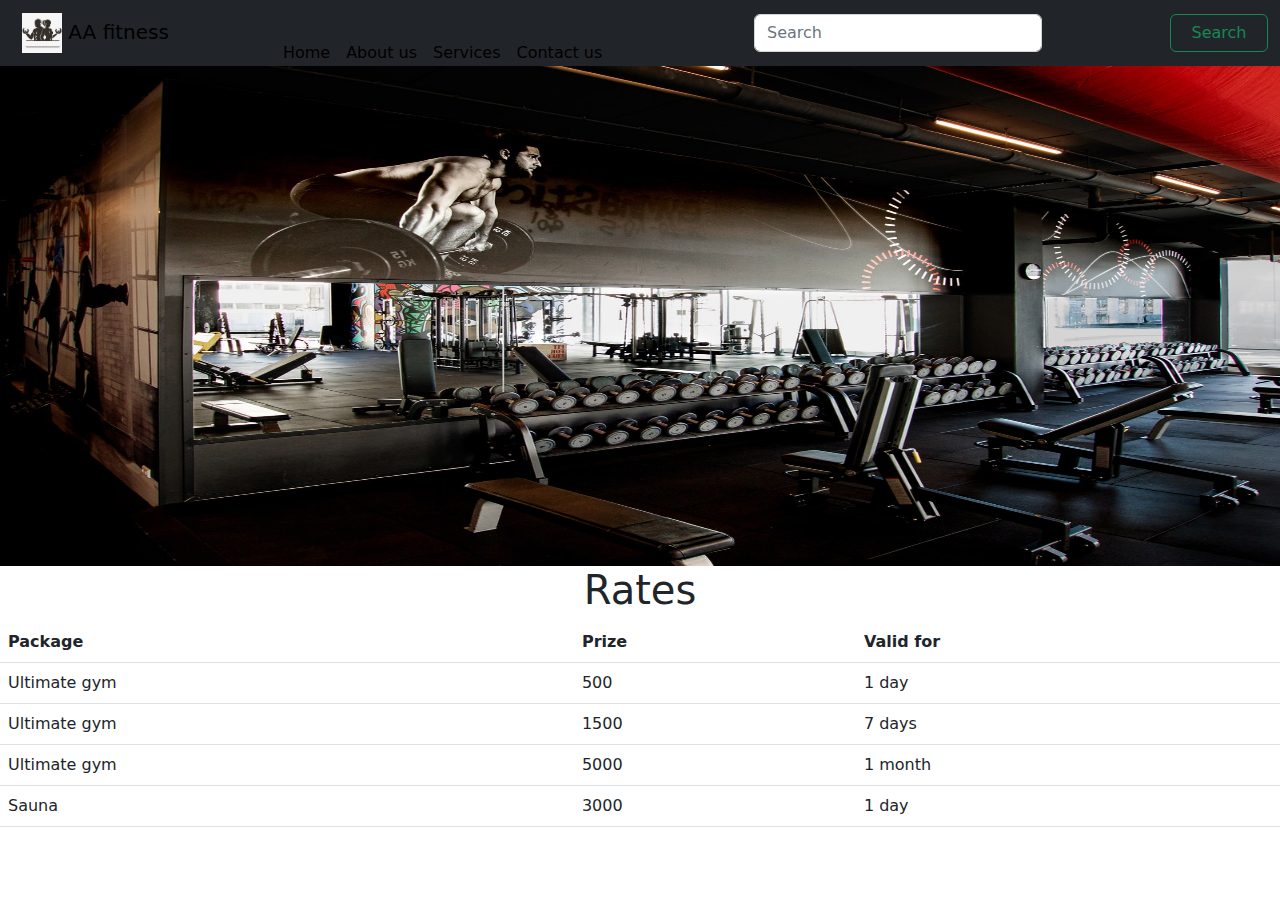
<file: rates.html>
<!DOCTYPE html>
<html lang="en">
<head>
    <meta charset="UTF-8">
    <meta http-equiv="X-UA-Compatible" content="IE=edge">
    <meta name="viewport" content="width=device-width, initial-scale=1.0">
    <title>Uwezo</title>
    <link rel="stylesheet" href="css/style.css">
    <link rel="stylesheet" href="css/bootstrap.css">
</head>
<body>
  <nav class="navbar navbar-expand-lg navbar navbar-dark bg-dark">
    <div class="container-fluid">
      <a class="navbar-brand" href="#">
        <img src="images/logo3.jfif"style="width: 40px;height: 40px;">
        AA fitness
      </a>
      <button class="navbar-toggler" type="button" data-bs-toggle="collapse" data-bs-target="#navbarSupportedContent" aria-controls="navbarSupportedContent" aria-expanded="false" aria-label="Toggle navigation">
        <span class="navbar-toggler-icon"></span>
      </button>
      <div class="collapse navbar-collapse" id="navbarSupportedContent">
        <ul class="navbar-nav me-auto mb-2 mb-lg-0">
          <li class="nav-item">
            <a class="nav-link" aria-current="page" href="index.html">Home</a>
          </li>
          <li class="nav-item">
            <a class="nav-link" href="aboutus.html">About us</a>
          </li>
          <li class="nav-item">
            <a class="nav-link" href="services.html">Services</a>
          </li>
          <li class="nav-item">
            <a class="nav-link" href="contact.html">Contact us</a>
          </li>
          
            <ul class="dropdown-menu" aria-labelledby="navbarDropdown">
              <li><a class="dropdown-item" href="#">Action</a></li>
              <li><a class="dropdown-item" href="#">Another action</a></li>
              <li><hr class="dropdown-divider"></li>
              <li><a class="dropdown-item" href="#">Something else here</a></li>
            </ul>
          </li>
          
        </ul>
        <form class="d-flex">
          <input class="form-control me-2" type="search" placeholder="Search" aria-label="Search">
          <button class="btn btn-outline-success" type="submit">Search</button>
        </form>
      </div>
    </div>
  </nav>    <img src="images/about1.jpg"height="500px"width="1535px">
    <h1>Rates</h1>
    <table class="table table-hover">
        <thead class="thead-dark">
          <tr>
            
            <th scope="col">Package</th>
            <th scope="col">Prize</th>
            <th scope="col">Valid for</th>
          </tr>
        </thead>
        <tbody>
          <tr>
            
            <td>Ultimate gym</td>
            <td>500</td>
            <td>1 day</td>
         </tr>

          <tr>
            
            <td>Ultimate gym</td>
            <td>1500</td>
            <td>7 days</td>
          </tr>
          <tr>
            
            <td>Ultimate gym</td>
            <td>5000</td>
            <td>1 month</td>
          </tr>
          <tr>
            <td>Sauna</td>
            <td>3000</td>
            <td>1 day</td>
            
            
          </tr>
        </tbody>
      </table>
    
</body>
</html>
</file>
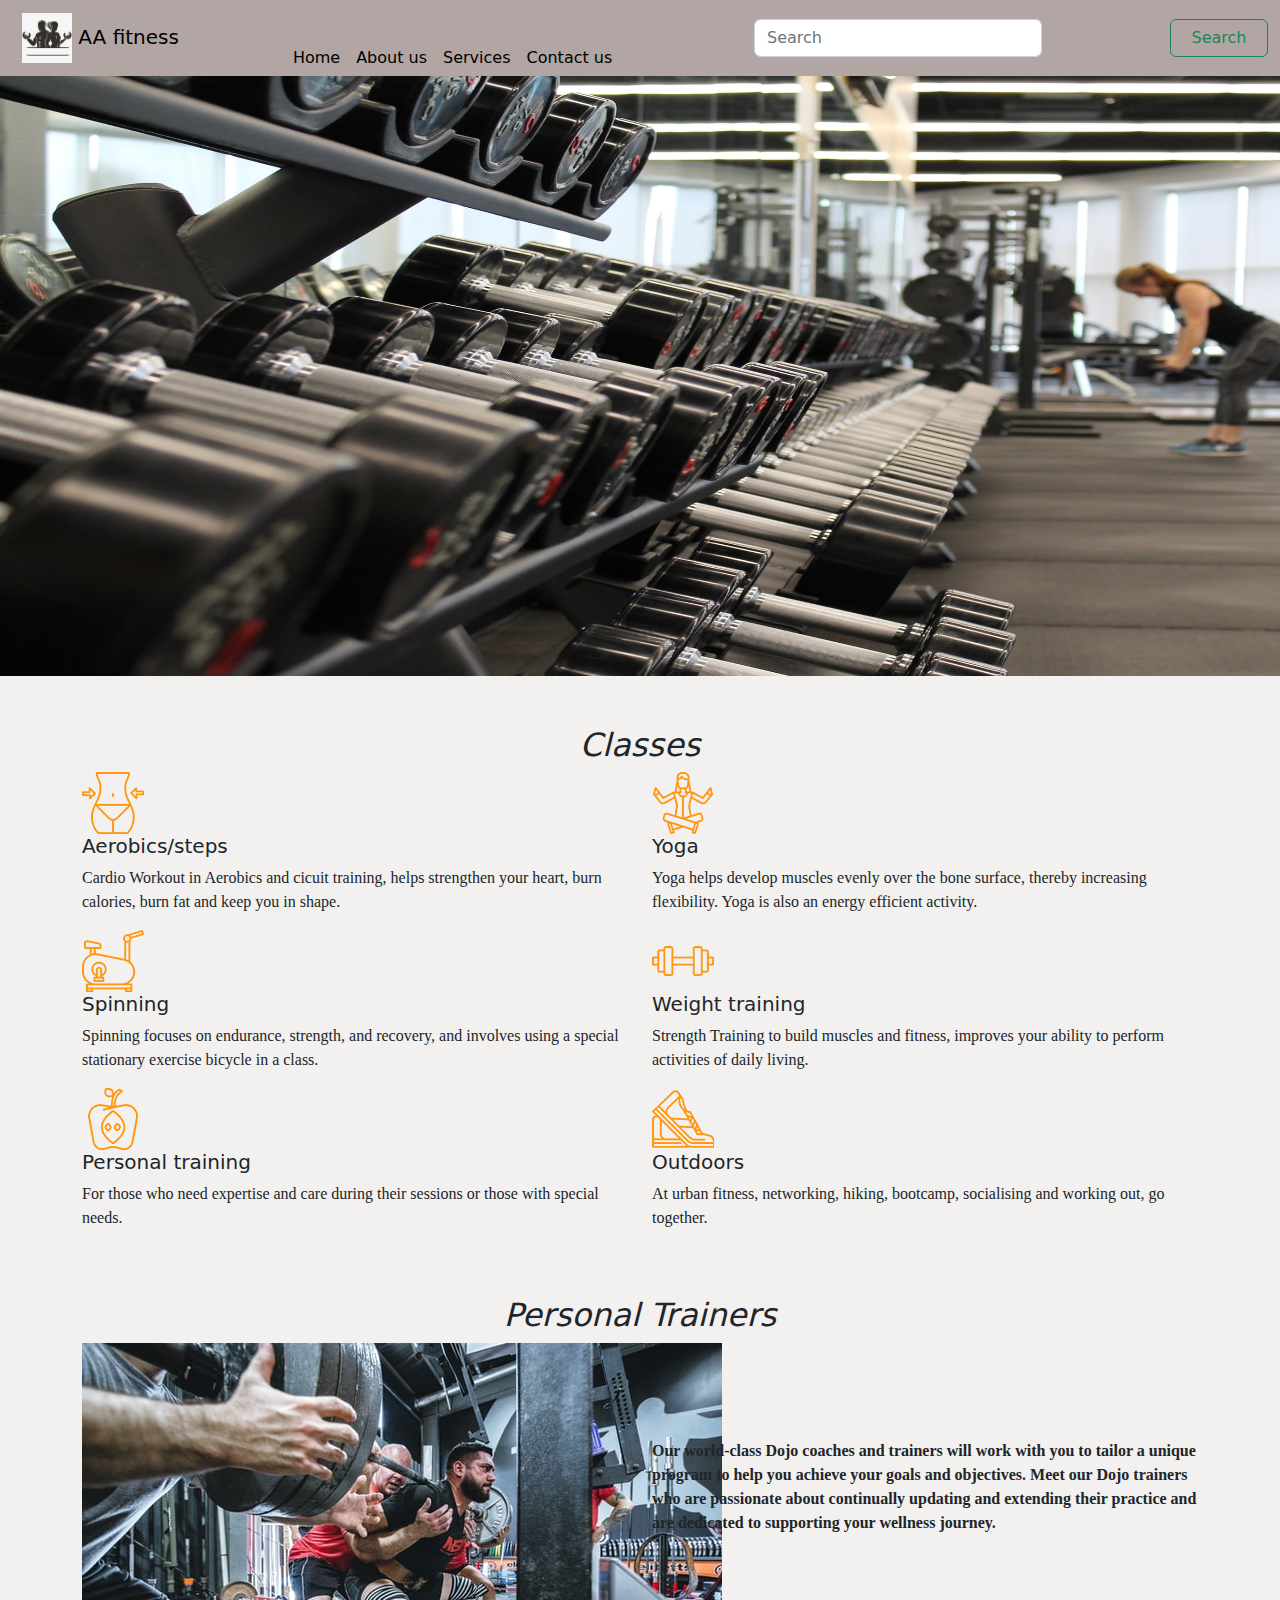
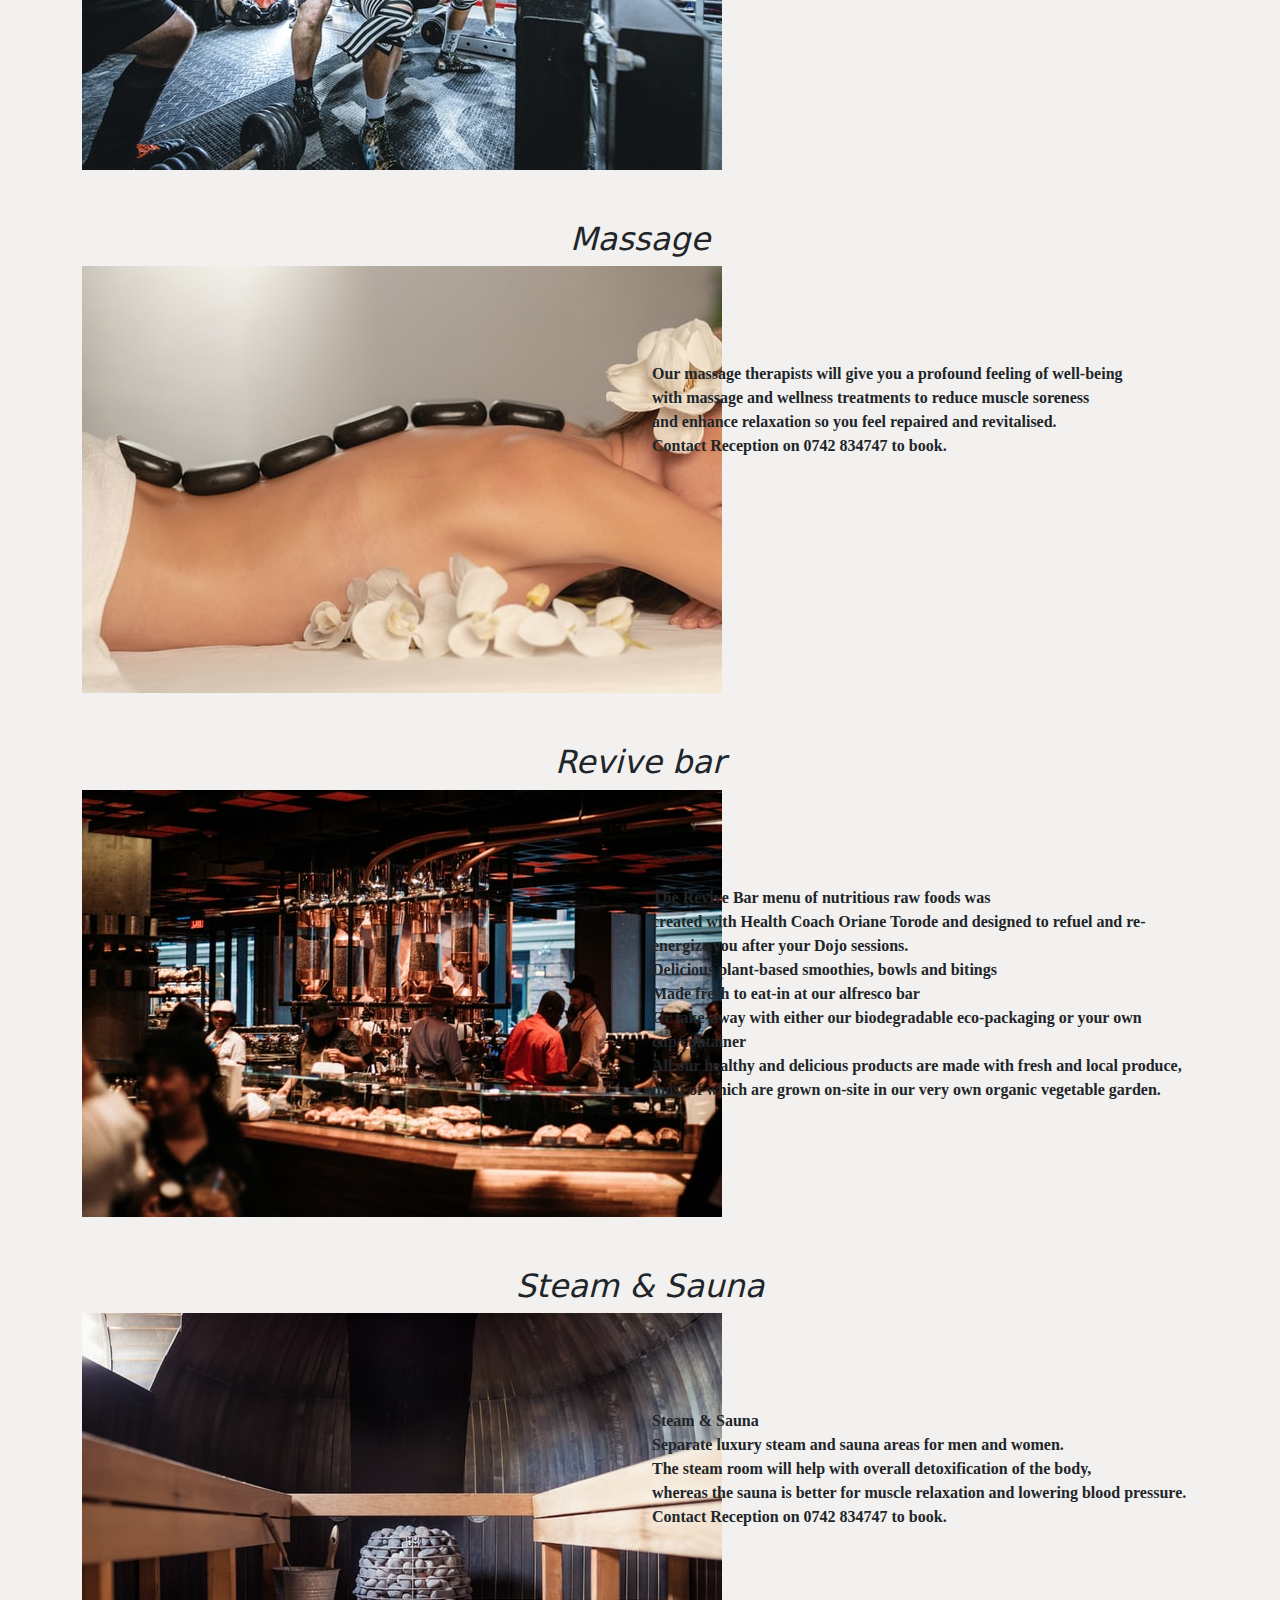
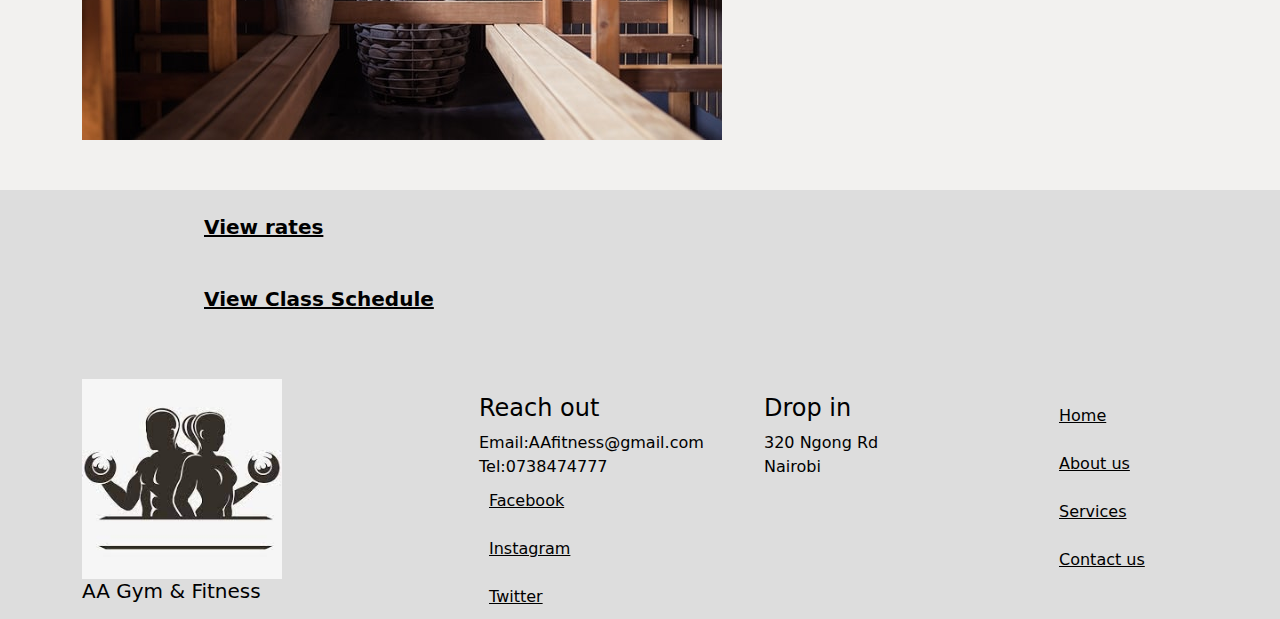
<file: services.html>
<!DOCTYPE html>
<html lang="en">
<head>
    <meta charset="UTF-8">
    <meta http-equiv="X-UA-Compatible" content="IE=edge">
    <meta name="viewport" content="width=device-width, initial-scale=1.0">
    <title>Uwezo</title>
    <link rel="stylesheet" href="css/style.css">
    <link rel="stylesheet" href="css/bootstrap.css"/>
</head>
<body>
    <style>
        body{
            background-color:#F2F1EF;
        }
    </style>
    <div class="containerall">
        <nav class="navbar navbar-expand-lg navbar navbar-dark " style="background-color: #B1A6A4;" >
            <div class="container-fluid">
              <a class="navbar-brand" href="#">
                <img src="images/logo3.jfif"style="width: 50px;height: 50px;">
                AA fitness
              </a>
              <button class="navbar-toggler" type="button" data-bs-toggle="collapse" data-bs-target="#navbarSupportedContent" aria-controls="navbarSupportedContent" aria-expanded="false" aria-label="Toggle navigation">
                <span class="navbar-toggler-icon"></span>
              </button>
              <div class="collapse navbar-collapse" id="navbarSupportedContent">
                <ul class="navbar-nav me-auto mb-2 mb-lg-0">
                  <li class="nav-item">
                    <a class="nav-link" aria-current="page" href="index.html">Home</a>
                  </li>
                  <li class="nav-item">
                    <a class="nav-link" href="aboutus.html">About us</a>
                  </li>
                  <li class="nav-item">
                    <a class="nav-link" href="services.html">Services</a>
                  </li>
                  <li class="nav-item">
                    <a class="nav-link" href="contact.html">Contact us</a>
                  </li>
                  
                    <ul class="dropdown-menu" aria-labelledby="navbarDropdown">
                      <li><a class="dropdown-item" href="#">Action</a></li>
                      <li><a class="dropdown-item" href="#">Another action</a></li>
                      <li><hr class="dropdown-divider"></li>
                      <li><a class="dropdown-item" href="#">Something else here</a></li>
                    </ul>
                  </li>
                  
                </ul>
                <form class="d-flex">
                  <input class="form-control me-2" type="search" placeholder="Search" aria-label="Search">
                  <button class="btn btn-outline-success" type="submit">Search</button>
                </form>
              </div>
            </div>
          </nav>
        <img src="images/banner.jpg"width="1550px"height="600px">
        <h1> </h1>
        
        <div class="container">
            <h2><em>Classes</em></h2>
            <div class="row">
                <div class="col-lg-6">
                    <img src="images/class1.png">
            <h5>Aerobics/steps</h5>
            <p>Cardio Workout in Aerobics and cicuit training, helps strengthen your heart, burn calories, burn fat and keep you in shape.</p>
    

                </div>
                <div class="col-lg-6">
                    <img src="images/class2.png">
            <h5>Yoga</h5>
            <p>Yoga helps develop muscles evenly over the bone surface, thereby increasing flexibility. Yoga is also an energy efficient activity.</p>

                </div>
                <div class="col-lg-6">
                    <img src="images/class3.png">
            <h5>Spinning</h5>
            <p>Spinning focuses on endurance, strength, and recovery, and involves using a special stationary exercise bicycle in a class.</p>

                </div>
                <div class="col-sm-6">
                    <img src="images/class4.png">
            <h5>Weight training</h5>
            <p>Strength Training to build muscles and fitness, improves your ability to perform activities of daily living.</p>
                    
                </div>
                <div class="col-sm-6">
                    <img src="images/class5.png">
            <h5>Personal training</h5>
            <p>For those who need expertise and care during their sessions or those with special needs.</p>

                </div>
                <div class="col-sm-6">
                    <img src="images/class6.png">
            <h5>Outdoors</h5>
            <p>At urban fitness, networking, hiking, bootcamp, socialising and working out, go together.</p>

                </div>
            </div>
        </div>
       
        <div class="container">
            <h2><em>Personal Trainers</em></h2>
            <div class="row">
                <div class="col-sm-6">
                    <img src="images/trainer.jpg">
                </div>
                <div class="col-sm-6">
                    <br><br><br><br>
                    <p><b>Our world-class Dojo coaches and trainers will work with you to tailor a unique program to help you achieve your goals and objectives.

                        Meet our Dojo trainers who are passionate about continually updating and extending their practice and are dedicated to supporting your wellness journey.</b>
                        
                        </p>
                </div>
            </div>

        </div>
        
        <div class="container">
            <h2><em>Massage</em></h2>
            <div class="row">
                <div class="col-sm-6">
                    <img src="images/massage.jpg">
                </div>
                <div class="col-sm-6">
                    <br><br><br><br>
                    <p><b>Our massage therapists will give you a profound feeling of well-being<br> with massage and wellness treatments to reduce muscle soreness<br> and enhance relaxation so you feel repaired and revitalised.<br>

                        Contact Reception on 0742 834747 to book.</b></p>
                </div>
            </div>
        </div>
        
        <div class="container">
            <h2><em>Revive bar</em></h2>
            <div class="row">
                <div class="col-sm-6">
                    <img src="images/juice.jpg">
                </div>
                <div class="col-sm-6">
                    <br><br><br><br>
                    <p><b>The Revive Bar menu of nutritious raw foods was<br>
                        created with Health Coach Oriane Torode and designed to refuel and re-energize you after your Dojo sessions.<br>
                    
                       Delicious plant-based smoothies, bowls and bitings<br>
                       Made fresh to eat-in at our alfresco bar<br>
                       Or take-away with either our biodegradable eco-packaging or your own cup/container<br>
                       All our healthy and delicious products are made with fresh and local produce, most of which are grown on-site in our very own organic vegetable garden.</b></p>
                    
                </div>
            </div>
        </div>
        
                   
                    

                
        </div>
                
        <div class="container">
            <h2><em>Steam & Sauna</em></h2>
            <div class="row">
                <div class="col-sm-6">
                    <img src="images/Sauna.jpg"></div>
                 <div class="col-sm-6">
                    <br><br><br><br>
                        <p><b>Steam & Sauna<br>
                            Separate luxury steam and sauna areas for men and women.<br> The steam room will help with overall detoxification of the body,<br> whereas the sauna is better for muscle relaxation and lowering blood pressure.<br>
                            
                            Contact Reception on 0742 834747 to book.</b></p>
            
                    </div>
                    </div>
                </div>
               
                
              
            </div>
            
        </div>
        
        <div class="end">
            <div class="container links" style="color:black ;">
                <div class="row">
                    <div class="col-sm-12">
                        <ul>
                            <a href="rates.html"><li><h5><b>View rates</b></h5></li></a><br><br><br>
                            <a href="classes.html"><li><h5><b>View Class Schedule</b></h5></li></a>
                        </ul>
                    </div>
                    
    
                </div>
            </div>
           
            
            
                <div class="container footer">
                    <div class="row">
                        <div class="col-sm-3">
                            <img src="images/logo3.jfif"style="width: 200px;height:200px">
                            <h5>AA Gym & Fitness</h5>
                        </div>
                        <div class="col-sm-3">
                            
                            <ul>
                             <li><h4>Reach out</h4></li>   
                            <li>Email:AAfitness@gmail.com</li>
                            <li>Tel:0738474777</li>
                            <a href=""><li>Facebook</li></a><br><br><br>
                            <a href=""><li>Instagram</li></a><br><br>
                            <a href=""><li>Twitter</li></a>
                        </ul>
                        </div>
                        <div class="col-sm-3">
                            <ul>
                                <li><h4>Drop in</h4></li>
                                <li>320 Ngong Rd</li>
                                <li>Nairobi</li>
                            </ul>
                        </div>
                        <div class="col-sm-3">
                            <ul>
                                <a href="index.html"><li>Home</li></a><br><br>
                            <a href="aboutus.html"><li>About us</li></a><br><br>
                            <a href="services.html"><li>Services</li></a><br><br>
                            <a href="contact.html"><li>Contact us</li></a>
                            </ul>
                            
                            
                        </div>
                       
                        
                    </div>
                </div>
                </div>   
        

        
        

    </div>
    
</body>
</html>
</file>
<file: css/style.css>
body{
    background-color: #383838;
}
.containerall{
    margin: auto;
}
li{
    display: inline;
}
ul{
    margin-left: 80px;
    padding: 15px;
    height: 25px;
    padding-left: 100px;
    margin-bottom: auto;
   
    margin-bottom: 20px;
}
a{
    padding: 10px;
    color: white;
    text-decoration: none;
    float: left;
    
}
ul a:hover{
    color: orangered;
    
}
.banner{
    margin: auto;
    width: 1400px;
    height: 400px;
    
}
.logo{
    margin: auto;
    float: left;
}
.name{
    margin: auto;
  
    
}
.images{
    margin: auto;
    background-color: aliceblue;
}
.trainer{
    float: left;
    margin-left: 50px;
    margin-top: 100px;
    
}
.nutrition{
    float: left;
    margin-top: 100px;
    margin-left: 20px;
}
.equipment{
    float:left;
    margin-left: 20px;
    margin-top: 100px;
    margin-right: 50px;
}
h1,h3{
    text-align: center;
    color: black;
}
p{
    
    font-family: Cambria, Cochin, Georgia, Times, 'Times New Roman', serif;
    font-size: 16px;
}
.btn{
    background-color: grey;
    color: black;
    text-align: center;
    width: 160px;
    font-size: 14px;
    padding: 10px 14px;
    font-weight: 500;
    font-family: Verdana, Geneva, Tahoma, sans-serif;
    border-radius: 10px;
    margin: auto;
    margin-left: 120px;
}
.btn:hover{
    background-color: #FAF3F3;
    
}
.sec1{
    float: left;
    margin-left: 50px;
    margin-top: 20px;

}
.sec2{
    float: left;
    margin-top: 20px;
   
    margin-left: 20px;

}
.sec3{
    float: left;
    margin-top: 20px;
    margin-left: 20px;

}
.phead{
    margin-top: 20px;
}
h2{ 
    text-align: center;
    margin-top: 60px;
    color: #CDBE78;
    
}
.head{
    margin-top: 50px;
}
.banner{
    text-align: center;
}
.section1{
    
    height:500px ;
    margin-top:150px;
    margin-right: 40px;
    margin-left: 40px;
    
    
}
.p1{
    
    width: 550px;
    height: 436px;
    margin-top: 30px;
    float: left;
    margin-left: 40px;
    color: black;
}
.show1{
    float:left;
    margin-left: 150px;
    margin-top: 30px;
    margin-right: 30px;
    
}
.section2{
     
    height:500px ;
    margin-left: 40px;
    margin-top: 20px;
    margin-right: 40px;
}
.show2{
    float: left;
    margin-top: 30px;
    margin-left: 50px;
    
}
.p2{
    
    width:550px ;
    float: left;
    margin-left: 150px;
    height: 436px;
    margin-top: 30px;
    margin-right: 30px;
}
.section3{
   
    height:500px ;
    margin-left: 40px;
    margin-top: 20px;
    margin-right: 40px;
}
.p3{
    
    width: 550px;
    height: 436px;
    float: left;
    margin-left: 50px;
    margin-top: 30px;
}
.show3{
    float: left;
    margin-left: 150px;
    margin-right: 30px;
    margin-top: 30px;
}
.section1,.section2,.section3{
    border-radius: 10px;
}
.part1{
    margin-top: 100px;
}
.day1{
    background-color: #CDBE78;
    float:left;
    width: 135px;
    margin-left: 20px;
}
.day2{
    background-color: #CDBE78;
    float:left;
    width: 135px;
    margin-left: 50px;
}
.part2{
    margin-left: 120px;
}
.time1{
    background-color: aliceblue;
    width:135px ;
    margin-left: 20px;
    float: left;
    text-align: center;
    margin-top: 20px;
}
.time2{
    background-color: aliceblue;
    width:135px ;
    margin-left: 50px;
    float: left;
    text-align: center;
    margin-top: 20px;
}
.part3{
    margin-left: 120px;
}


.part4{
    background-color: azure;
    width: 945px;
}
.classes1{
    background-color: #FAF3F3;
    width: 1300px;
    height: 300px;
}
.container{
    margin: auto;
    margin-top: 50px;
   
}
h1{
    text-align: center;
}
h2{
    margin-top: 50px;

}
.intro{
    
    margin-top: 60px;
    width: 1000px;
    margin-left: 250px;
}
h1{
    text-align: center;
}
.end{
    background-color: #DDDDDD;
    color: black!important;
    
   
}

a{
    color: black!important;
}
</file>
<file: engine1/style.css>
/*
 *	generated by WOW Slider 9.0
 *	template Convex
 */
@import url(https://fonts.googleapis.com/css?family=Gurajada&subset=latin,telugu);
@font-face {
  font-family: 'ws-ctrl-convex';
  src: url('ws-ctrl-convex.eot');
  src: url('ws-ctrl-convex.eot#iefix') format('embedded-opentype'),
       url('ws-ctrl-convex.svg#ws-ctrl-convex') format('svg');
  font-weight: normal;
  font-style: normal;
}
@font-face {
  font-family: 'ws-ctrl-convex';
  src: url('[data-uri]') format('woff'),
       url('[data-uri]') format('truetype');
}
#wowslider-container1 { 
	display: table;
	zoom: 1; 
	position: relative;
	width: 100%;
	max-width: 1280px;
	max-height:720px;
	margin:0px auto 0px;
	z-index:90;
	text-align:left; /* reset align=center */
	font-size: 10px;
	text-shadow: none; /* fix some user styles */

	/* reset box-sizing (to boostrap friendly) */
	-webkit-box-sizing: content-box;
	-moz-box-sizing: content-box;
	box-sizing: content-box; 
}
* html #wowslider-container1{ width:1280px }
#wowslider-container1 .ws_images ul{
	position:relative;
	width: 10000%; 
	height:100%;
	left:0;
	list-style:none;
	margin:0;
	padding:0;
	border-spacing:0;
	overflow: visible;
	/*table-layout:fixed;*/
}
#wowslider-container1 .ws_images ul li{
	position: relative;
	width:1%;
	height:100%;
	line-height:0; /*opera*/
	overflow: hidden;
	float:left;
	/*font-size:0;*/
	padding:0 0 0 0 !important;
	margin:0 0 0 0 !important;
}

#wowslider-container1 .ws_images{
	position: relative;
	left:0;
	top:0;
	height:100%;
	max-height:450px;
	max-width: 1300px;
	vertical-align: top;
	border:none;
	overflow: hidden;
}
#wowslider-container1 .ws_images ul a{
	width:100%;
	height:100%;
	max-height:720px;
	display:block;
	color:transparent;
}
#wowslider-container1 img{
	max-width: none !important;
}
#wowslider-container1 .ws_images .ws_list img,
#wowslider-container1 .ws_images > div > img{
	width:100%;
	border:none 0;
	max-width: none;
	padding:0;
	margin:0;
}
#wowslider-container1 .ws_images > div > img {
	max-height:720px;
}

#wowslider-container1 .ws_images iframe {
	position: absolute;
	z-index: -1;
}

#wowslider-container1 .ws-title > div {
	display: inline-block !important;
}

#wowslider-container1 a{ 
	text-decoration: none; 
	outline: none; 
	border: none; 
}

#wowslider-container1  .ws_bullets { 
	float: left;
	position:absolute;
	z-index:70;
}
#wowslider-container1  .ws_bullets div{
	position:relative;
	float:left;
	font-size: 0px;
}
/* compatibility with Joomla styles */
#wowslider-container1  .ws_bullets a {
	line-height: 0;
}

#wowslider-container1  .ws_script{
	display:none;
}
#wowslider-container1 sound, 
#wowslider-container1 object{
	position:absolute;
}

/* prevent some of users reset styles */
#wowslider-container1 .ws_effect {
	position: static;
	width: 100%;
	height: 100%;
}

#wowslider-container1 .ws_photoItem {
	border: 2em solid #fff;
	margin-left: -2em;
	margin-top: -2em;
}
#wowslider-container1 .ws_cube_side {
	background: #A6A5A9;
}


#wowslider-container1.ws_gestures {
	cursor: -webkit-grab;
	cursor: -moz-grab;
	cursor: url("[data-uri]"), move;
}
#wowslider-container1.ws_gestures.ws_grabbing {
	cursor: -webkit-grabbing;
	cursor: -moz-grabbing;
	cursor: url("[data-uri]"), move;
}

/* hide controls when video start play */
#wowslider-container1.ws_video_playing .ws_bullets,
#wowslider-container1.ws_video_playing .ws_fullscreen,
#wowslider-container1.ws_video_playing .ws_next,
#wowslider-container1.ws_video_playing .ws_prev {
	display: none;
}


/* youtube/vimeo buttons */
#wowslider-container1 .ws_video_btn {
	position: absolute;
	display: none;
	cursor: pointer;
	top: 0;
	left: 0;
	width: 100%;
	height: 100%;
	z-index: 55;
}
#wowslider-container1 .ws_video_btn.ws_youtube,
#wowslider-container1 .ws_video_btn.ws_vimeo {
	display: block;
}
#wowslider-container1 .ws_video_btn div {
	position: absolute;
	background-image: url(./playvideo.png);
	background-size: 200%;
	top: 50%;
	left: 50%;
	width: 7em;
	height: 5em;
	margin-left: -3.5em;
	margin-top: -2.5em;
}
#wowslider-container1 .ws_video_btn.ws_youtube div {
	background-position: 0 0;
}
#wowslider-container1 .ws_video_btn.ws_youtube:hover div {
	background-position: 100% 0;
}
#wowslider-container1 .ws_video_btn.ws_vimeo div {
	background-position: 0 100%;
}
#wowslider-container1 .ws_video_btn.ws_vimeo:hover div {
	background-position: 100% 100%;
}

#wowslider-container1 .ws_playpause.ws_hide {
	display: none !important;
}
/* bullets */
#wowslider-container1  .ws_bullets { 
	padding: 0px; 
}
#wowslider-container1 .ws_bullets a { 
	position:relative;
	display: inline-block;
	width: 0;
	margin: 3px 5px;
	padding: 8px;	

	-webkit-perspective: 80px;
	perspective: 80px;
} 
#wowslider-container1 .ws_bullets a > span {
	position:absolute;
	display: block;
	top:0;
	right: 0;
	height:100%;
	width:100%;
	-webkit-transform-style: preserve-3d;
	transform-style: preserve-3d;

	-webkit-transition: -webkit-transform 0.5s ease;
  	transition: -webkit-transform 0.5s ease, transform 0.5s ease;
}

#wowslider-container1 .ws_bullets a > span:before,
#wowslider-container1 .ws_bullets a > span:after {
	content: '';
	display: block;
	height:100%;
	background: #54acd2;

  	-webkit-transform: rotateX(-90deg) translateZ(-8px) translateY(8px);
  	transform: rotateX(-90deg) translateZ(-8px) translateY(8px);
}
#wowslider-container1 .ws_bullets a > span:after {
	position: absolute;
	top: 0;
	left: 0;
	width: 100%;
	height: 100%;
  	background: #1A2223;
  	-webkit-transform: rotateX(0deg);
  	transform: rotateX(0deg);
}

#wowslider-container1 .ws_bullets a.ws_overbull > span,
#wowslider-container1 .ws_bullets a.ws_selbull > span {
    -webkit-transform: rotateX(-90deg) translateZ(8px) translateY(8px);
    transform: rotateX(-90deg) translateZ(8px) translateY(8px);
}




/* play/pause, arrows */
#wowslider-container1 a.ws_next,
#wowslider-container1 a.ws_prev,
#wowslider-container1 .ws_playpause {
	position:absolute;
	font: 2em "ws-ctrl-convex";
	width: 2.5em;
	height: 2.5em;
	top:50%;
	
	margin-top: -1.25em;
	color: #ffffff;
	z-index: 100;

	-webkit-perspective: 20em;
	perspective: 20em;
}
#wowslider-container1 a.ws_next {
	right: 0;
}
#wowslider-container1 a.ws_prev {
	left: 0;
}
#wowslider-container1 .ws_playpause {
	left:50%;
	margin-left:-1.25em;
}

#wowslider-container1 a.ws_next > span,
#wowslider-container1 a.ws_prev > span,
#wowslider-container1 .ws_playpause > span,
#wowslider-container1 .ws_bullets a > span {
	display: block;
	-webkit-transform-style: preserve-3d;
	transform-style: preserve-3d;

	-webkit-transition: -webkit-transform 0.5s ease;
  	transition: -webkit-transform 0.5s ease, transform 0.5s ease;
}


#wowslider-container1 a.ws_next > span:before,
#wowslider-container1 a.ws_prev > span:before,
#wowslider-container1 .ws_playpause > span:before,
#wowslider-container1 a.ws_next > span:after,
#wowslider-container1 a.ws_prev > span:after,
#wowslider-container1 .ws_playpause > span:after {
	display: block;
	text-align: center;
	line-height: 2.5em;
	height:100%;
	background: #54acd2;
	color: #1A2223;

  	-webkit-transform: rotateX(-90deg) translateZ(-1.25em) translateY(1.25em);
  	transform: rotateX(-90deg) translateZ(-1.25em) translateY(1.25em);
}
#wowslider-container1 .ws_play > span:before,
#wowslider-container1 .ws_play > span:after{
	content:"\e800";
}
#wowslider-container1 .ws_pause > span:before,
#wowslider-container1 .ws_pause > span:after{
	content:"\e801";
}
#wowslider-container1 a.ws_next > span:before,
#wowslider-container1 a.ws_next > span:after {
	content:'\e803';
}
#wowslider-container1 a.ws_prev > span:before,
#wowslider-container1 a.ws_prev > span:after {
	content:'\e802';
}

#wowslider-container1 a.ws_next > span:after,
#wowslider-container1 a.ws_prev > span:after,
#wowslider-container1 .ws_playpause > span:after {
	position: absolute;
	top: 0;
	left: 0;
	width: 100%;
	height: 100%;
  	-webkit-transform: rotateX(0deg);
  	transform: rotateX(0deg);
  	background: #1A2223;
	color: #54acd2;
}

#wowslider-container1 a.ws_next:hover > span,
#wowslider-container1 a.ws_prev:hover > span,
#wowslider-container1 .ws_playpause:hover > span {
    -webkit-transform: rotateX(-90deg) translateZ(1.25em) translateY(1.25em);
    transform: rotateX(-90deg) translateZ(1.25em) translateY(1.25em);
}/* bottom center */
#wowslider-container1  .ws_bullets {
	bottom:1.5em;
	left:50%;
}
#wowslider-container1  .ws_bullets div{
	left:-50%;
}#wowslider-container1 .ws-title{
	font: 1.3em 'Gurajada', serif;
	position: absolute;
	left: 2em;
	margin-right:10em;
	z-index: 50;

	color:#fff;
	padding: 1em;
	bottom: 30px;
	top: auto;
	opacity: 1;
}
#wowslider-container1 .ws-title div,#wowslider-container1 .ws-title span{
	display:inline-block;
	padding: 0.1em 0.6em;
	background-color: #1A2223;
	color: #54acd2;
}
#wowslider-container1 .ws-title div{
	display:block;
	margin-top:0.5em;
	font-size: 1.3em;
}
#wowslider-container1 .ws-title span{
	text-transform: uppercase;	
	font-size: 2em;
}#wowslider-container1 .ws_images > ul{
	animation: wsBasic 20s infinite;
	-moz-animation: wsBasic 20s infinite;
	-webkit-animation: wsBasic 20s infinite;
}
@keyframes wsBasic{0%{left:-0%} 10%{left:-0%} 20%{left:-100%} 30%{left:-100%} 40%{left:-200%} 50%{left:-200%} 60%{left:-300%} 70%{left:-300%} 80%{left:-400%} 90%{left:-400%} }
@-moz-keyframes wsBasic{0%{left:-0%} 10%{left:-0%} 20%{left:-100%} 30%{left:-100%} 40%{left:-200%} 50%{left:-200%} 60%{left:-300%} 70%{left:-300%} 80%{left:-400%} 90%{left:-400%} }
@-webkit-keyframes wsBasic{0%{left:-0%} 10%{left:-0%} 20%{left:-100%} 30%{left:-100%} 40%{left:-200%} 50%{left:-200%} 60%{left:-300%} 70%{left:-300%} 80%{left:-400%} 90%{left:-400%} }

#wowslider-container1 .ws_bullets  a img{
	position:absolute;
	display:block;
	text-indent:0;
	bottom:15px;
	left:-43px;
	visibility:hidden;
	max-width:none;
}
#wowslider-container1 .ws_bullets a:hover img{
	visibility:visible;
}

#wowslider-container1 .ws_bulframe div div{
	height:48px;
	overflow:visible;
	position:relative;
}
#wowslider-container1 .ws_bulframe div {
	left:0;
	overflow:hidden;
	position:relative;
	width:85px;
}
#wowslider-container1  .ws_bullets .ws_bulframe{
	position:absolute;
	display:none;
	bottom:25px;
	margin-left:8px;
	cursor:pointer;

	/* fixed bulframe hidding in Chrome */
	-webkit-transform: translateZ(0);
	-ms-transform: translateZ(0);
	-o-transform: translateZ(0);
	transform: translateZ(0);
}#wowslider-container1 .ws_bulframe div div{
	height: auto;
}

@media all and (max-width:760px) {
	#wowslider-container1 .ws_fullscreen {
		display: block;
	}
}
@media all and (max-width:400px){
	#wowslider-container1 .ws_controls,
	#wowslider-container1 .ws_bullets,
	#wowslider-container1 .ws_thumbs{
		display: none
	}
}
</file>
